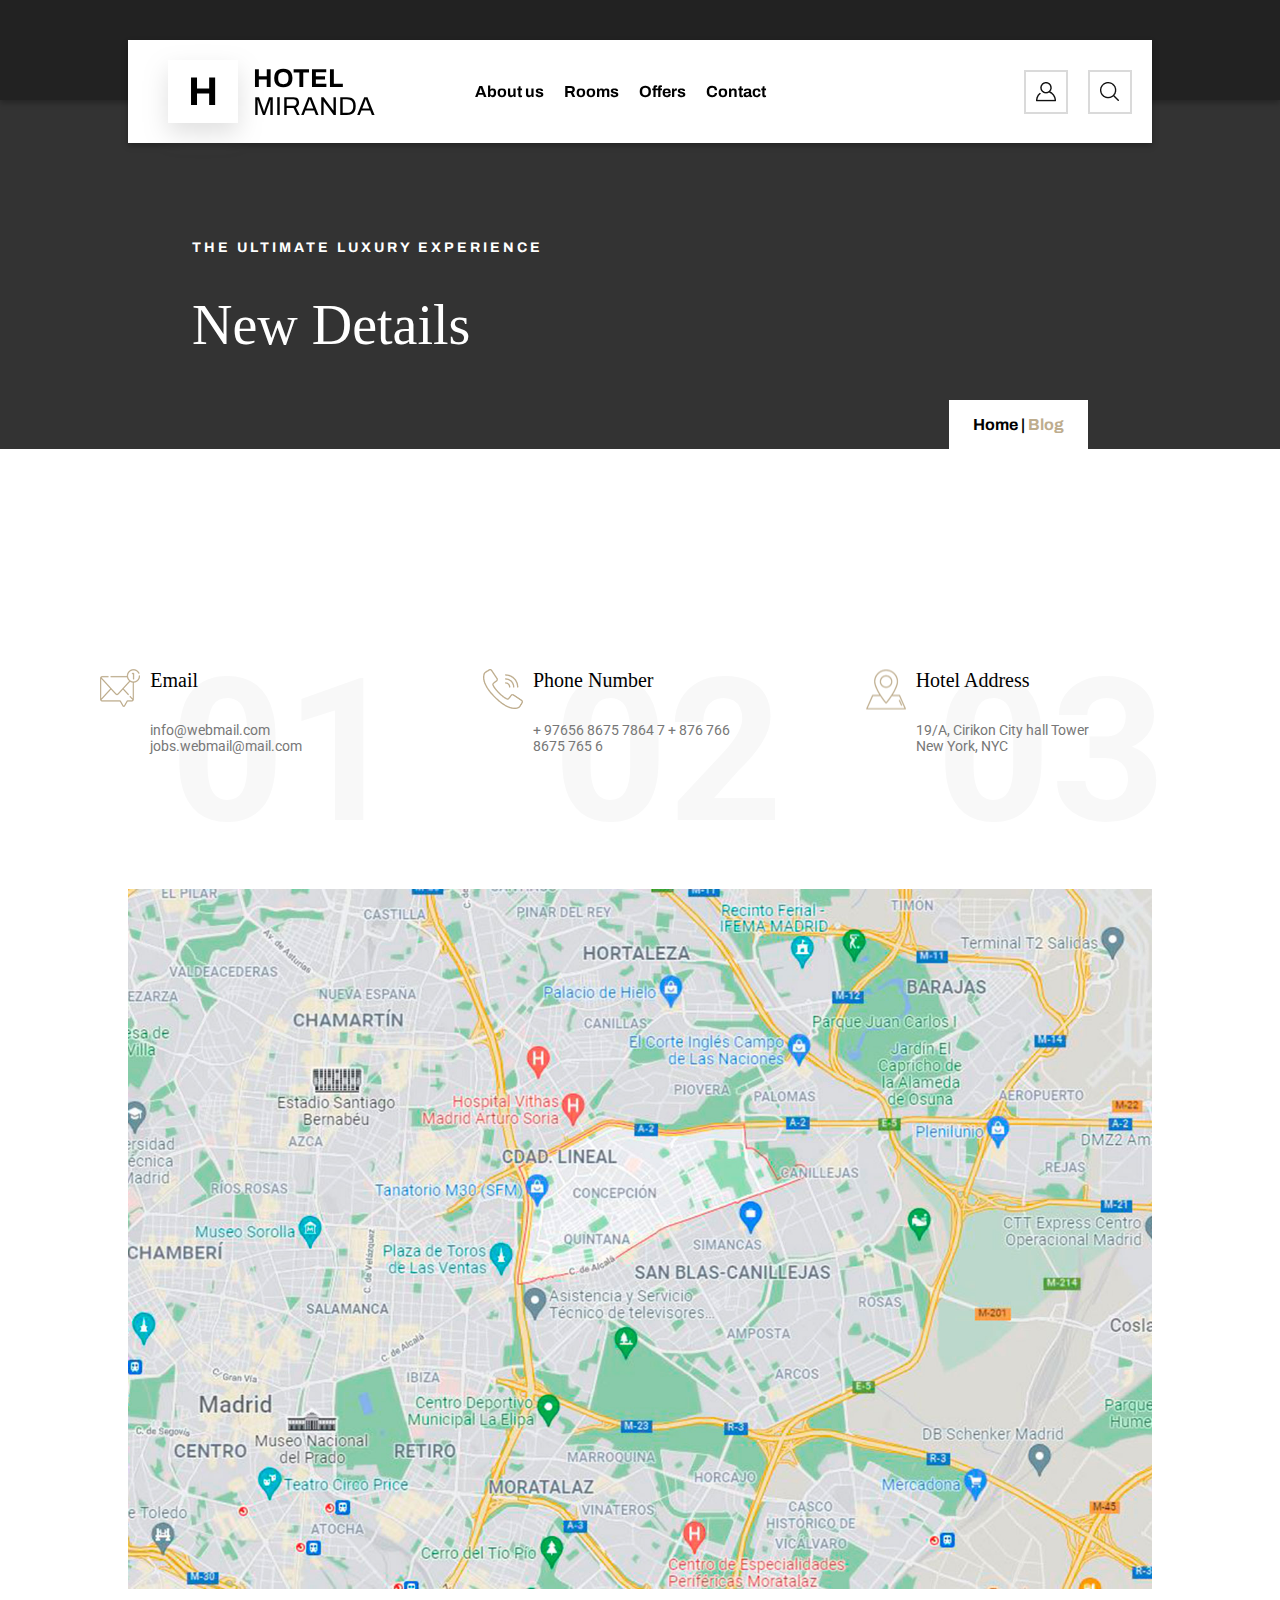
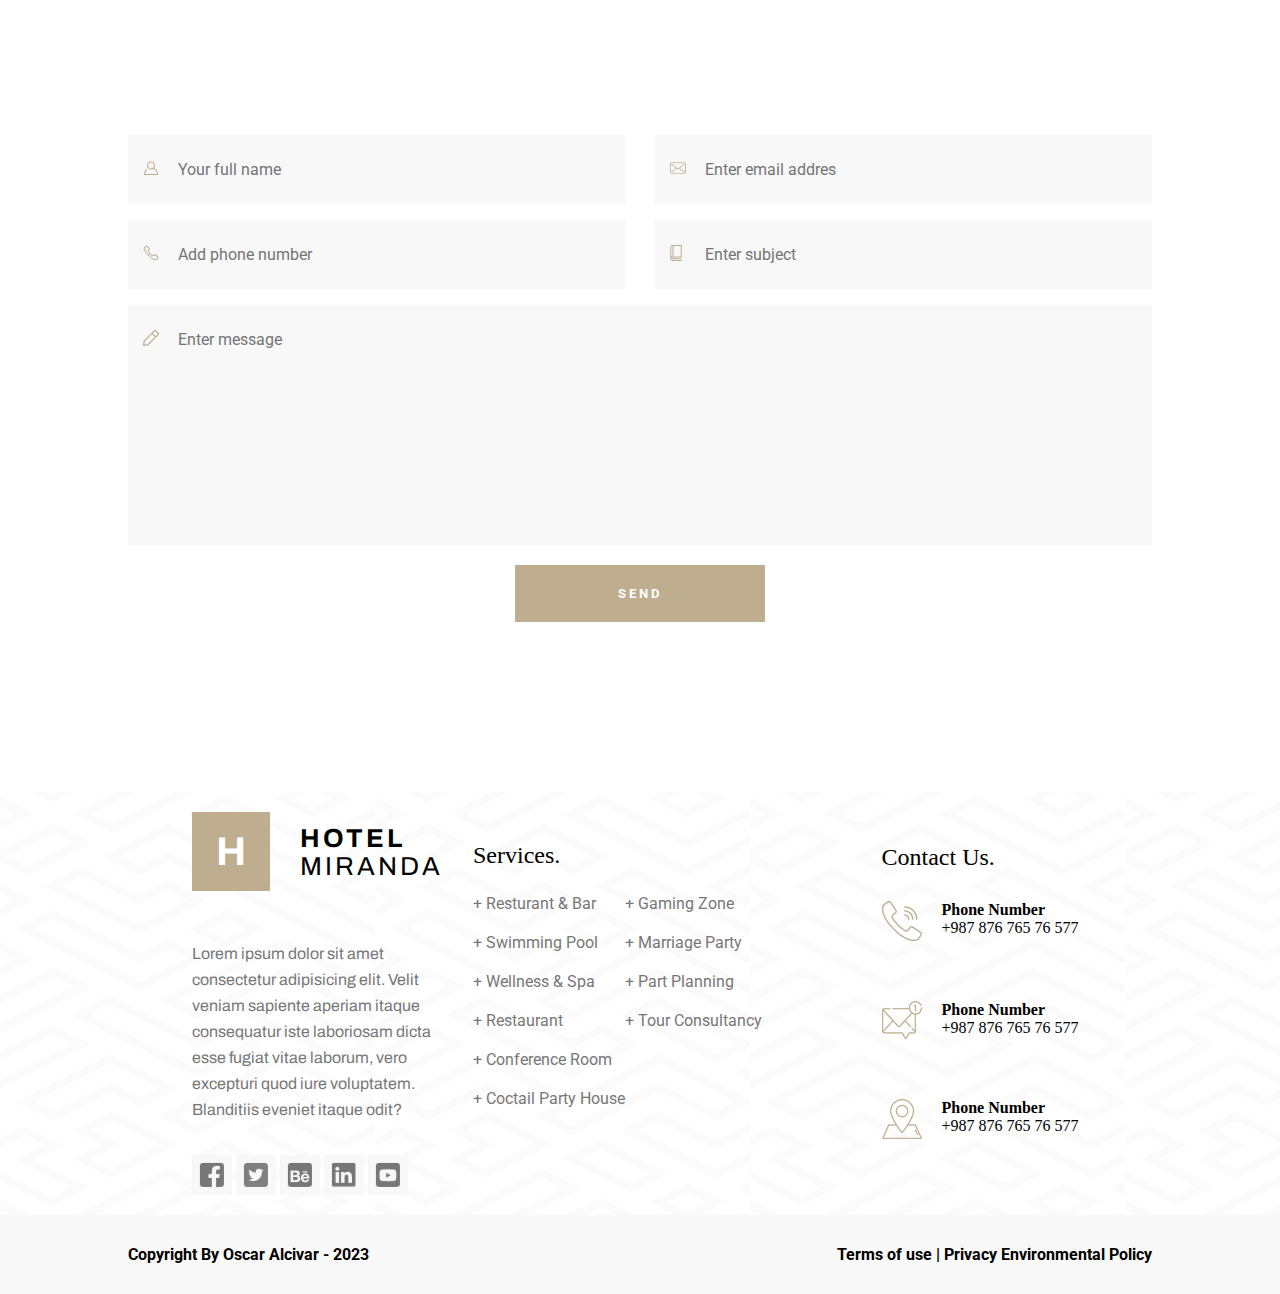
<file: contact.html>
<!DOCTYPE html>
<html lang="en">
<head>
    <meta charset="UTF-8">
    <meta http-equiv="X-UA-Compatible" content="IE=edge">
    <meta name="viewport" content="width=device-width, initial-scale=1.0">
    <link rel="stylesheet" href="./css/styles.css">
    <link rel="preconnect" href="https://fonts.googleapis.com">
    <link rel="preconnect" href="https://fonts.gstatic.com" crossorigin>
    <link href="https://fonts.googleapis.com/css2?family=Archivo:wght@400;600;700&family=Old+Standard+TT:wght@400;700&family=Roboto:wght@400;700&display=swap" rel="stylesheet">
    <script src="./js/header.js"></script>
    <title>Contact</title>
</head>
<body>
    <header class="header">
        <nav class="header__nav">
            <div class="header__menu">
                <img src="./assets/header/header_open_icon.png" alt="menuOpen" id="openMenu" class="active">
                <img src="./assets/header/header_close_icon.png" alt="menuClose" id="closeMenu">
            </div>
            <div class="header__content">
                <div class="header__content-logo">
                    <p class="header__content-logo logo__letter">H</p>
                    <div class="header__content-name logo__name">
                        <p>HOTEL</p>
                        <p>MIRANDA</p>
                    </div>
                </div>
                <div class="header__content-menu">
                    <ul>
                        <li><a href="./aboutUs.html">About us</a></li>
                        <li><a href="./rooms.html">Rooms</a></li>
                        <li><a href="./offers.html">Offers</a></li>
                        <li><a href="./contact.html">Contact</a></li>
                    </ul>
                </div>
                <div class="header__content-options">
                    <img src="./assets/header/header_user_icon.png" alt="userIcon">
                    <img src="./assets/header/header_search_icon.png" alt="searchIcon">
                </div>
            </div>
        </nav>
    </header>
    <main class="container">
        <section class="introduction">
            <p class="introduction__caption">THE ULTIMATE LUXURY EXPERIENCE</p>
            <h1 class="introduction__title">New Details</h1>
            <div class="introduction__location">
                <p>Home | <span class="route">Blog</span></p>
            </div>
        </section>
        <section class="information">
            <div class="information__data">
                <div class="data__container">
                    <img src="./assets/contact/contact_mail_icon.png" alt="mailIcon">
                    <div class="data__info">
                        <p class="data__title">
                            Email
                        </p>
                        <p class="data__data">
                            info@webmail.com 
                            jobs.webmail@mail.com
                        </p>                         
                    </div>          
                </div>
                <p class="data__number">
                    01
                </p>
            </div>
            <div class="information__data">
                <div class="data__container">
                    <img src="./assets/contact/contact_phone_icon.png" alt="mailIcon">
                    <div class="data__info">
                        <p class="data__title">
                            Phone Number
                        </p>
                        <p class="data__data">
                            + 97656 8675 7864 7 
                            + 876 766 8675 765 6
                        </p>                         
                    </div>          
                </div>
                <p class="data__number">
                    02
                </p>
            </div>
            <div class="information__data">
                <div class="data__container">
                    <img src="./assets/contact/contact_location_icon.png" alt="mailIcon">
                    <div class="data__info">
                        <p class="data__title">
                            Hotel Address
                        </p>
                        <p class="data__data">
                            19/A, Cirikon City hall Tower New York, NYC
                        </p>                         
                    </div>          
                </div>
                <p class="data__number">
                    03
                </p>
            </div>
        </section>
        <section class="map">
            <div class="map__img">
                <img src="./assets/contact/contact_location_img.jpg" alt="location">
            </div>
        </section>
        <section class="contact">
            <div class="contact__container">
                <input type="text" name="username" id="username" class="contact__username" placeholder="Your full name">
                <input type="tel" name="usertel" id="usertel" class="contact__usertel" placeholder="Add phone number">
                <input type="email" name="useremail" id="useremail" class="contact__useremail" placeholder="Enter email addres">
                <input type="text" name="usersubject" id="usersubject" class="contact__usersubject" placeholder="Enter subject">
                <textarea name="usermessage" id="usermessage" cols="30" rows="10" class="contact__usermessage" placeholder="Enter message" ></textarea>
            </div>
            <button class="contact__btn">
                SEND
            </button>
        </section>
    </main>
    <footer class="footer">
        <div class="footer__main">
            <div class="footer__logo">
                <span class="logo__letter">
                    H
                </span>
                <div class="logo__name">
                    <P class="logo__name-main">HOTEL</P>
                    <p>MIRANDA</p>
                </div>
            </div>
            <p class="footer__description">
                Lorem ipsum dolor sit amet consectetur adipisicing elit.
                Velit veniam sapiente aperiam itaque consequatur iste laboriosam dicta esse fugiat
                vitae laborum, vero excepturi quod iure voluptatem. Blanditiis eveniet itaque odit?
            </p>
            <div class="footer__links">
                <a href="#">
                    <img src="./assets/footer/footer_facebook_icon.png" alt="facebookIcon">
                </a>
                <a href="#">
                    <img src="./assets/footer/footer_twitter_icon.png" alt="twitterIcon">
                </a>
                <a href="#">
                    <img src="./assets/footer/footer_behance_icon.png" alt="behanceIcon">
                </a>
                <a href="#">
                    <img src="./assets/footer/footer_linkedin_icon.png" alt="linkedinIcon">
                </a>
                <a href="#">
                    <img src="./assets/footer/footer_youtube_icon.png" alt="youtubeIcon">
                </a>
            </div>
            <div class="footer__services">
                <h4 class="services__title">
                    Services.
                </h4>
                <div class="services__containter">
                    <ul class="services__list">
                        <li>Resturant & Bar</li>
                        <li>Swimming Pool</li>
                        <li>Wellness & Spa</li>
                        <li>Restaurant</li>
                        <li>Conference Room</li>
                        <li>Coctail Party House</li>
                    </ul>
                    <ul class="services__list">
                        <li>Gaming Zone</li>
                        <li>Marriage Party</li>
                        <li>Part Planning</li>
                        <li>Tour Consultancy</li>
                    </ul>                    
                </div>
            </div>
            <div class="footer__contact">
                <h4 class="contact__title">
                    Contact Us.
                </h4>
                <div class="contact-footer">
                    <img src="./assets/footer/footer_number_icon.png" alt="numberIcon">
                    <div>
                        <h4>Phone Number</h4>
                        <p>+987 876 765 76 577</p>                        
                    </div>
                </div>
                <div class="contact-footer">
                    <img src="./assets/footer/footer_mail_icon.png" alt="mailIcon">
                    <div>
                        <h4>Phone Number</h4>
                        <p>+987 876 765 76 577</p>                        
                    </div>
                </div>
                <div class="contact-footer">
                    <img src="./assets/footer/footer_location_icon.png" alt="locationIcon">
                    <div>
                        <h4>Phone Number</h4>
                        <p>+987 876 765 76 577</p>                        
                    </div>
                </div>
            </div>            
        </div>
        <div class="footer__copyrigth">
            <p>
                Copyright By Oscar Alcivar - 2023
            </p>
            <p>
                Terms of use    |    Privacy Environmental Policy
            </p>
        </div>
    </footer>
</body>
</html>
</file>
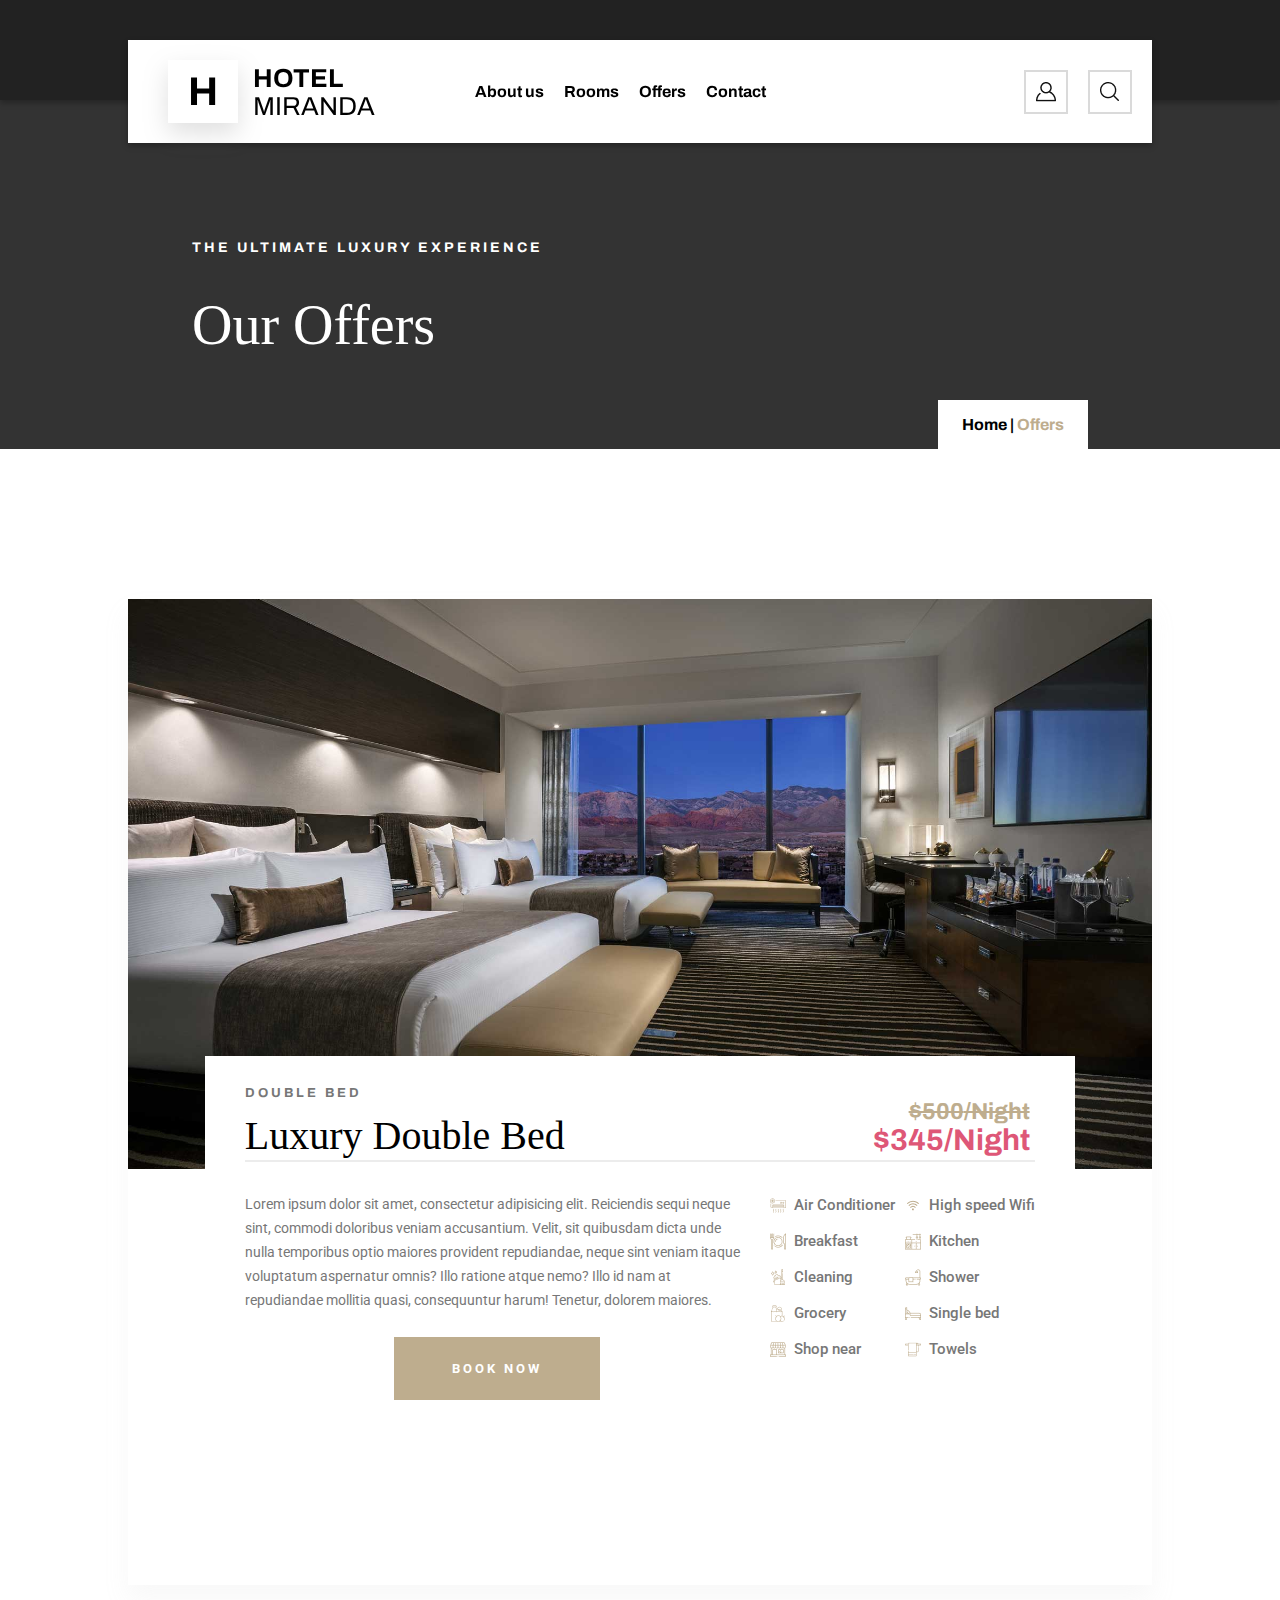
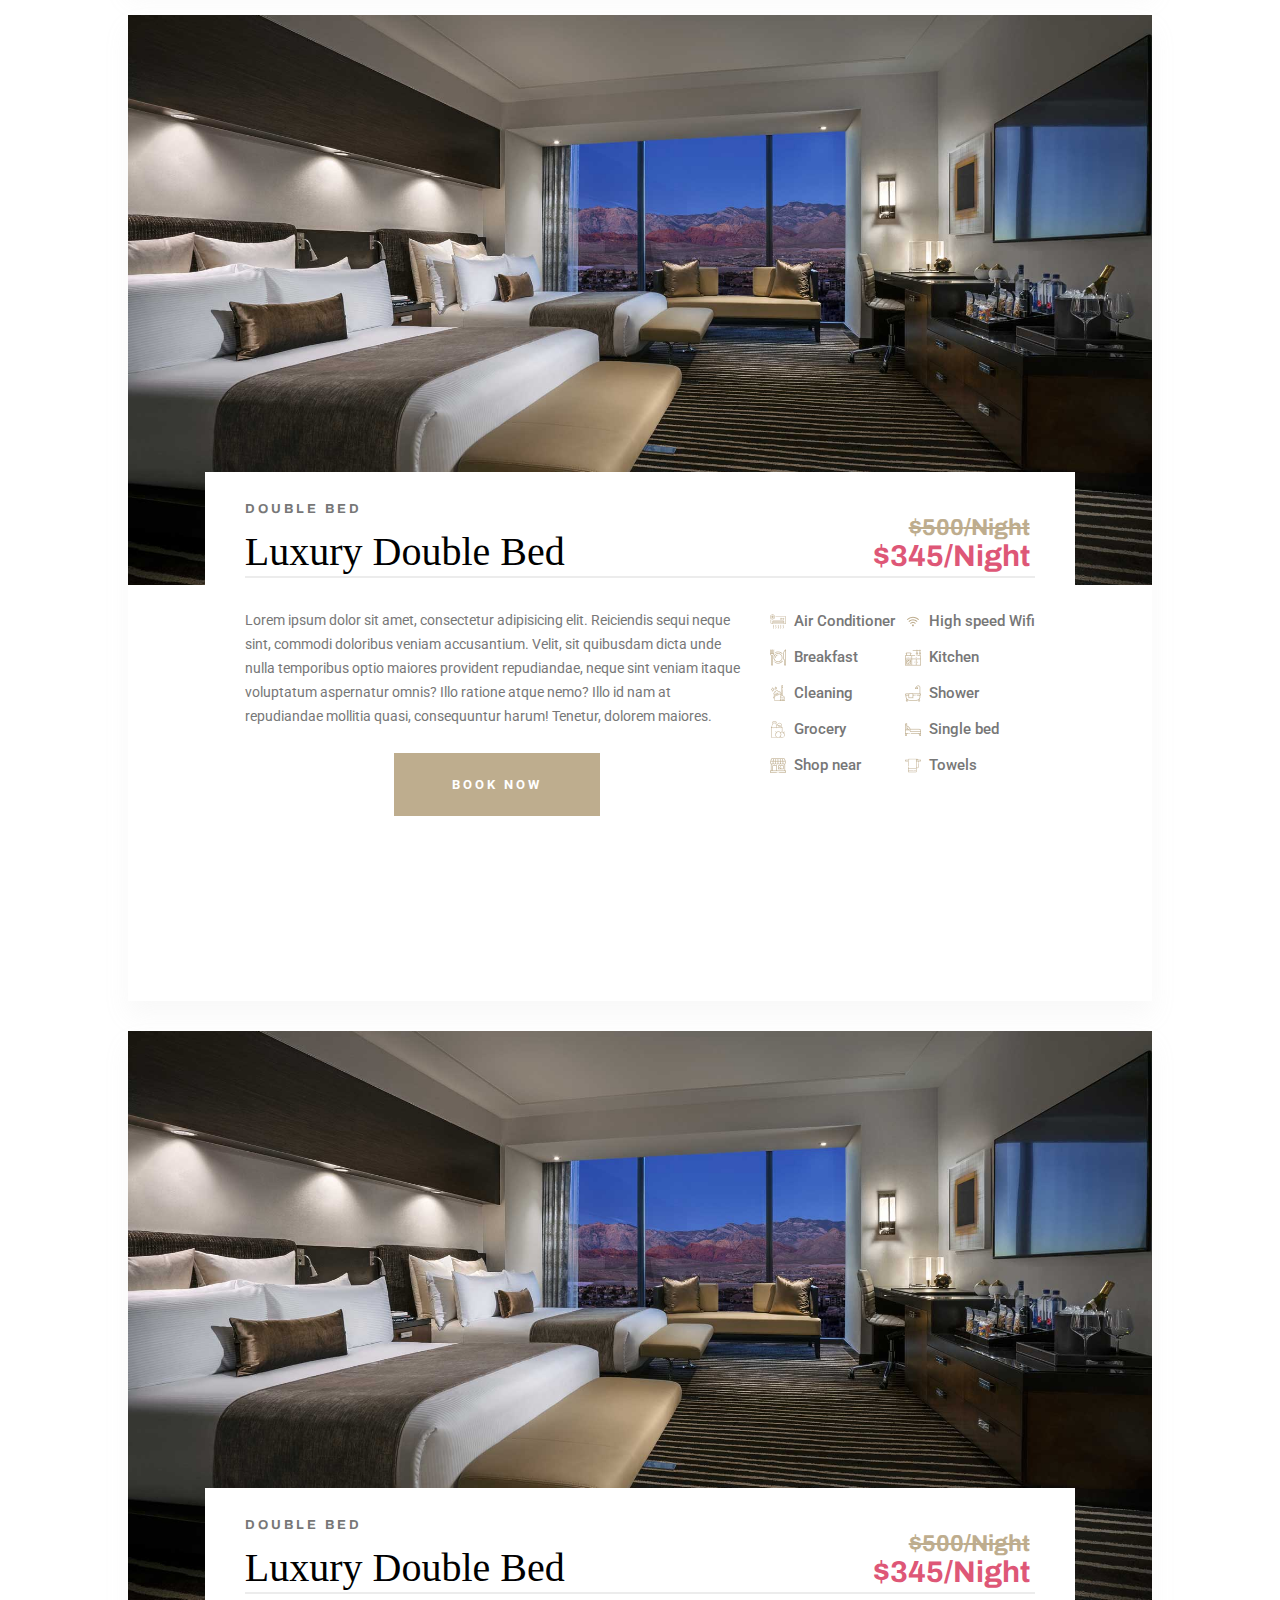
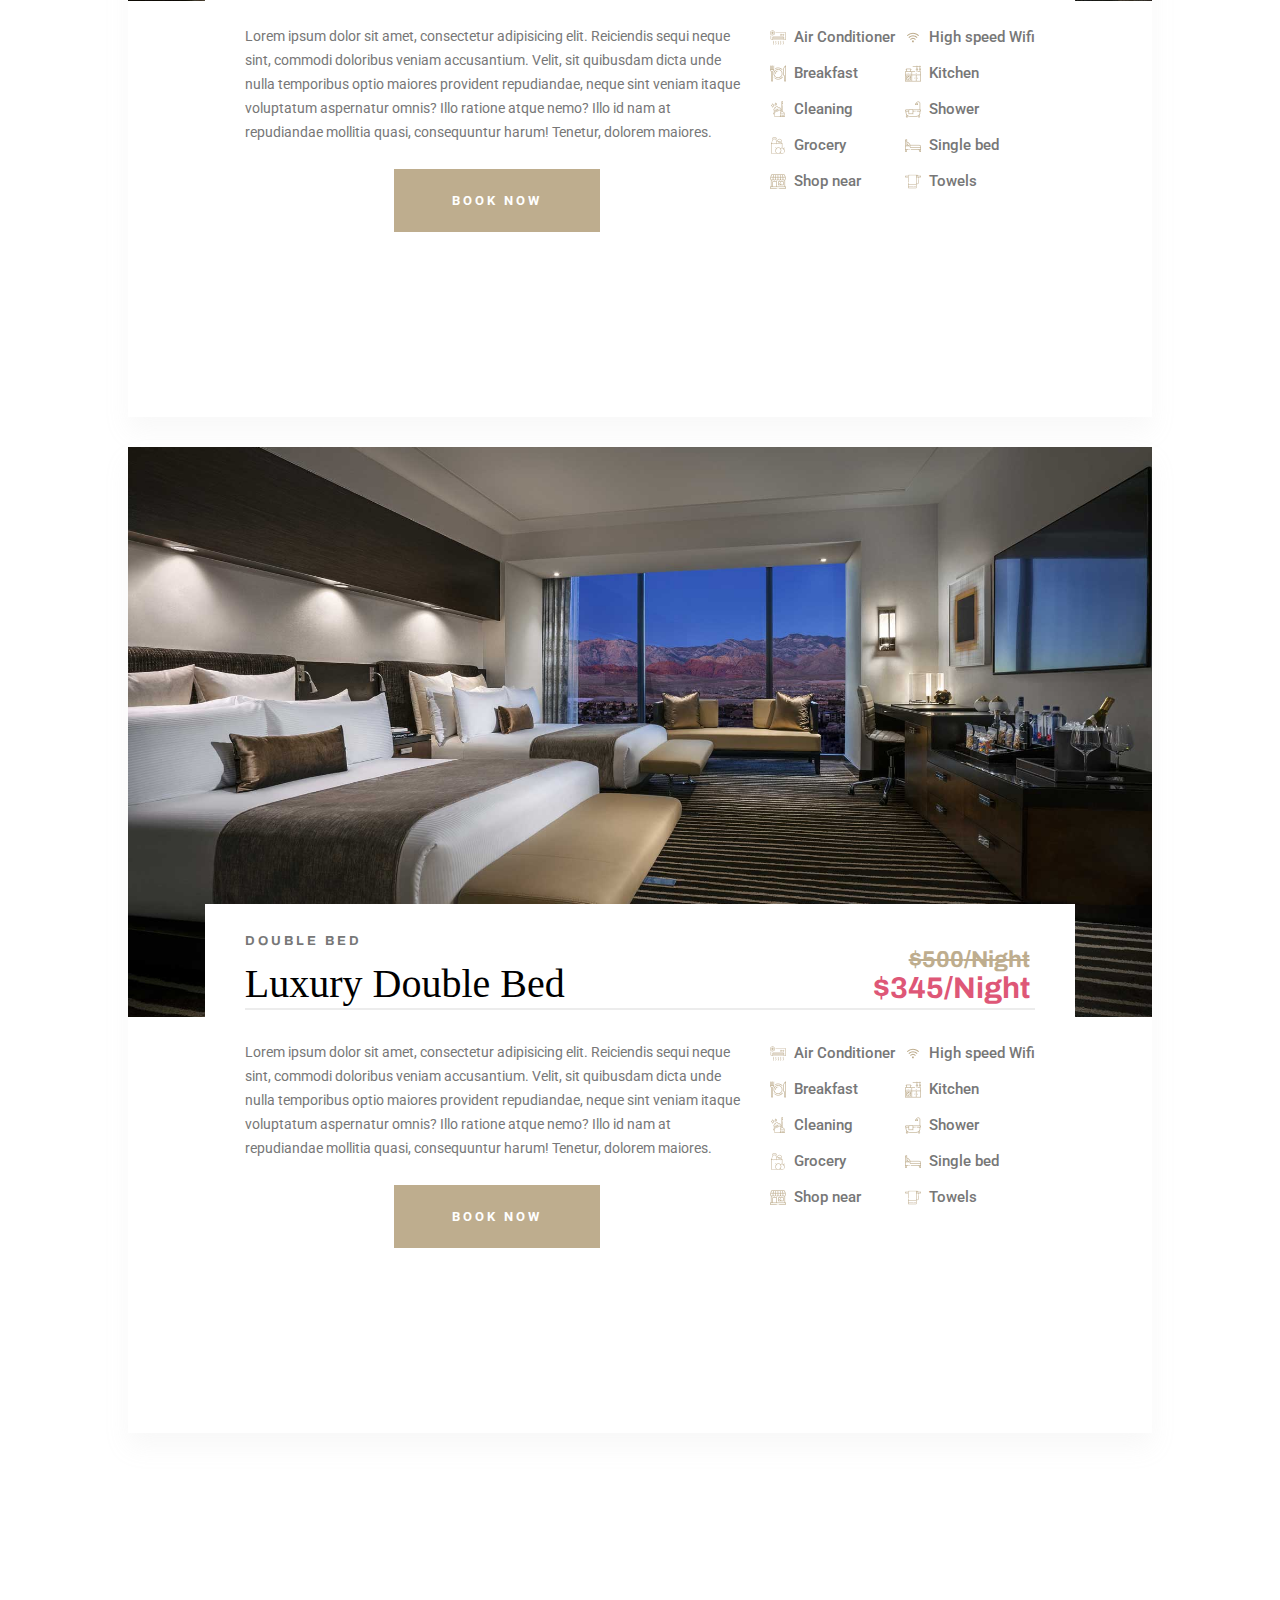
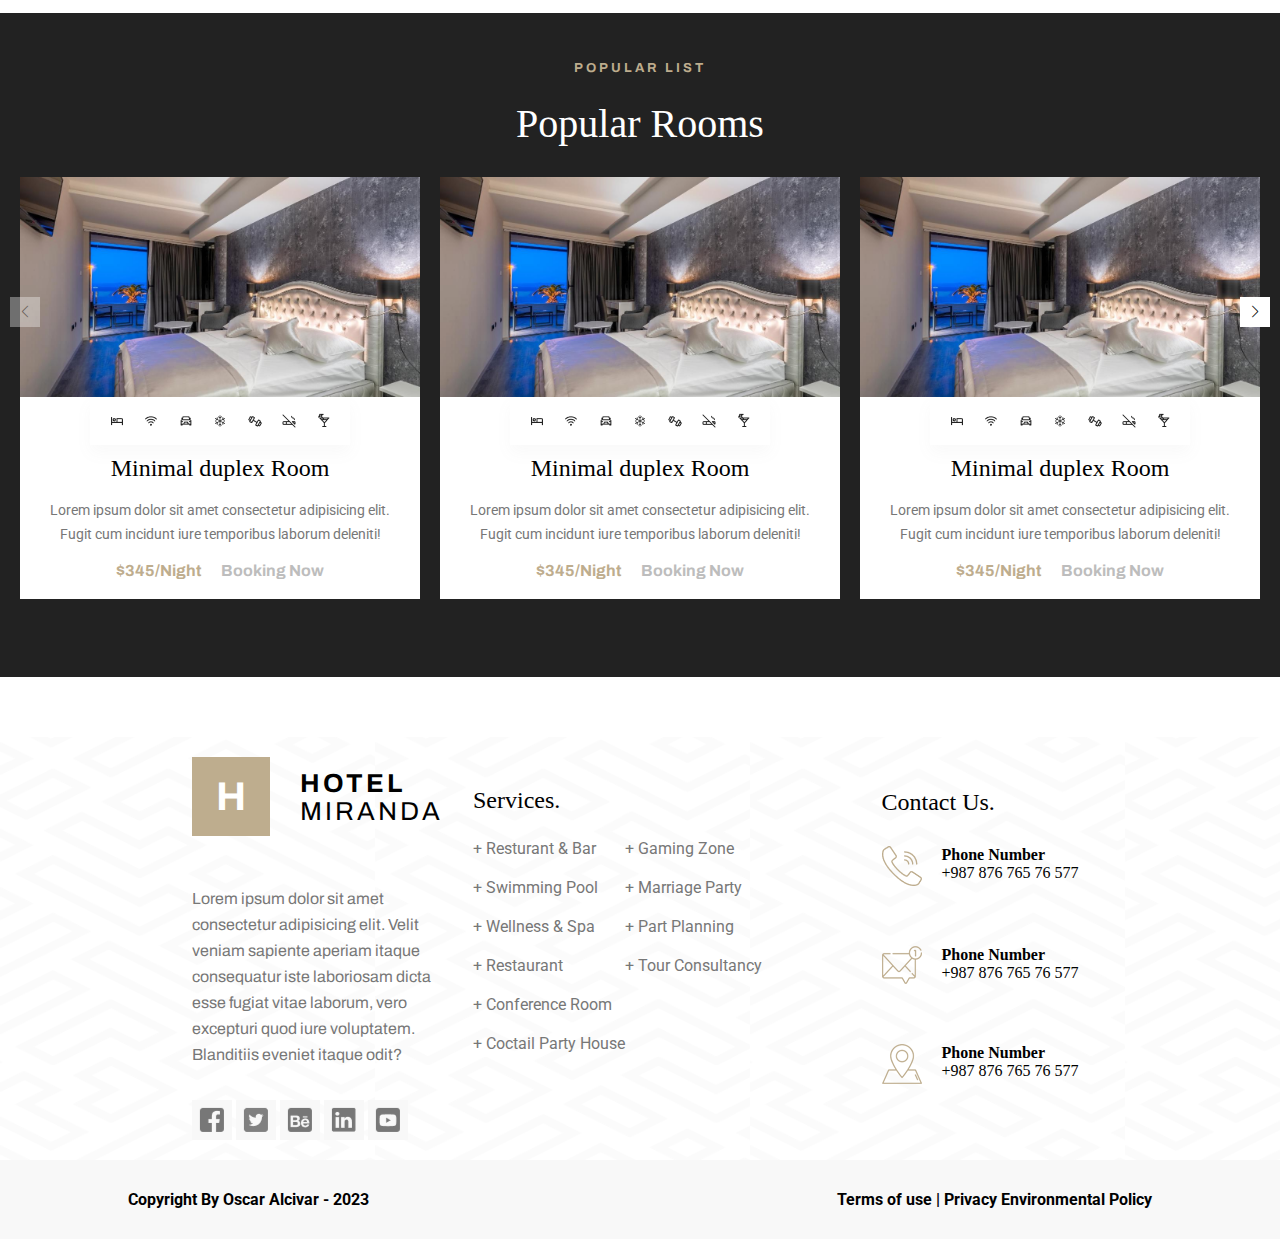
<file: offers.html>
<!DOCTYPE html>
<html lang="en">
<head>
    <meta charset="UTF-8">
    <meta http-equiv="X-UA-Compatible" content="IE=edge">
    <meta name="viewport" content="width=device-width, initial-scale=1.0">
    <link rel="stylesheet" href="./css/styles.css">
    <link rel="preconnect" href="https://fonts.googleapis.com">
    <link rel="preconnect" href="https://fonts.gstatic.com" crossorigin>
    <link href="https://fonts.googleapis.com/css2?family=Archivo:wght@400;600;700&family=Old+Standard+TT:wght@400;700&family=Roboto:wght@400;700&display=swap" rel="stylesheet">
    <link rel="stylesheet" href="https://cdn.jsdelivr.net/npm/swiper@9/swiper-bundle.min.css"/>
    <script src="https://cdn.jsdelivr.net/npm/swiper@9/swiper-bundle.min.js"></script>
    <script src="./js/header.js"></script>
    <script src="./js/offers.js"></script>
    <title>Offers</title>
</head>
<body>
    <header class="header">
        <nav class="header__nav">
            <div class="header__menu">
                <img src="./assets/header/header_open_icon.png" alt="menuOpen" id="openMenu" class="active">
                <img src="./assets/header/header_close_icon.png" alt="menuClose" id="closeMenu">
            </div>
            <div class="header__content">
                <div class="header__content-logo">
                    <p class="header__content-logo logo__letter">H</p>
                    <div class="header__content-name logo__name">
                        <p>HOTEL</p>
                        <p>MIRANDA</p>
                    </div>
                </div>
                <div class="header__content-menu">
                    <ul>
                        <li><a href="./aboutUs.html">About us</a></li>
                        <li><a href="./rooms.html">Rooms</a></li>
                        <li><a href="./offers.html">Offers</a></li>
                        <li><a href="./contact.html">Contact</a></li>
                    </ul>
                </div>
                <div class="header__content-options">
                    <img src="./assets/header/header_user_icon.png" alt="userIcon">
                    <img src="./assets/header/header_search_icon.png" alt="searchIcon">
                </div>
            </div>
        </nav>
    </header>
    <main class="container">
        <section class="introduction">
            <p class="introduction__caption">THE ULTIMATE LUXURY EXPERIENCE</p>
            <h1 class="introduction__title">Our Offers</h1>
            <div class="introduction__location">
                <p>Home | <span class="route">Offers</span></p>
            </div>
        </section>
        <section class="offers">
            <div class="offers__offer">
                <div class="offer__img">
                    <img src="./assets/offers/offers_doubleBed_img.jpg" alt="doubleBed">
                </div>
                <div class="offer__price">
                    <p class="offer__old">$500<span class="offer__mini">/Night</span></p>
                    <p class="offer__new">$345<span class="offer__mini">/Night</span></p>
                </div>
                <div class="offer__container">
                    <p class="offer__caption">
                        DOUBLE BED
                    </p>
                    <h1 class="offer__title">
                        Luxury Double Bed
                    </h1>
                    <div class="offer__content">
                        <p class="offer__description">
                            Lorem ipsum dolor sit amet, consectetur adipisicing elit. 
                            Reiciendis sequi neque sint, commodi doloribus veniam accusantium. 
                            Velit, sit quibusdam dicta unde nulla temporibus optio maiores provident 
                            repudiandae, neque sint veniam itaque voluptatum aspernatur omnis? Illo ratione
                            atque nemo? Illo id nam at repudiandae mollitia quasi, consequuntur harum! Tenetur, 
                            dolorem maiores.
                        </p>
                        <div class="offer__items">
                            <p><img src="./assets/roomDetails/details_air_icon.png" alt="airConditioner"> Air Conditioner</p>
                            <p><img src="./assets/roomDetails/details_wifi_icon.png" alt="wifiIcon"> High speed Wifi</p>
                            <p><img src="./assets/roomDetails/details_breakfast_icon.png" alt="breakFast"> Breakfast</p>
                            <p><img src="./assets/roomDetails/details_kitchen_icon.png" alt="kitchenIcon"> Kitchen</p>
                            <p><img src="./assets/roomDetails/details_cleaning_icon.png" alt="cleaningIcon"> Cleaning</p>
                            <p><img src="./assets/roomDetails/details_shower_icon.png" alt="showerIcon"> Shower</p>
                            <p><img src="./assets/roomDetails/details_grocery_icon.png" alt="groceryIcon"> Grocery</p>
                            <p><img src="./assets/roomDetails/details_bed_icon.png" alt="bedIcon"> Single bed</p>
                            <p><img src="./assets/roomDetails/details_shop_icon.png" alt="shopIcon"> Shop near</p>
                            <p><img src="./assets/roomDetails/details_towels_icon.png" alt="towelsIcon"> Towels</p>
                        </div>
                        <button class="offer__btn">
                            BOOK NOW
                        </button>
                    </div>
                </div>
            </div>
            <div class="offers__offer">
                <div class="offer__img">
                    <img src="./assets/offers/offers_doubleBed_img.jpg" alt="doubleBed">
                </div>
                <div class="offer__price">
                    <p class="offer__old">$500<span class="offer__mini">/Night</span></p>
                    <p class="offer__new">$345<span class="offer__mini">/Night</span></p>
                </div>
                <div class="offer__container">
                    <p class="offer__caption">
                        DOUBLE BED
                    </p>
                    <h1 class="offer__title">
                        Luxury Double Bed
                    </h1>
                    <div class="offer__content">
                        <p class="offer__description">
                            Lorem ipsum dolor sit amet, consectetur adipisicing elit. 
                            Reiciendis sequi neque sint, commodi doloribus veniam accusantium. 
                            Velit, sit quibusdam dicta unde nulla temporibus optio maiores provident 
                            repudiandae, neque sint veniam itaque voluptatum aspernatur omnis? Illo ratione
                            atque nemo? Illo id nam at repudiandae mollitia quasi, consequuntur harum! Tenetur, 
                            dolorem maiores.
                        </p>
                        <div class="offer__items">
                            <p><img src="./assets/roomDetails/details_air_icon.png" alt="airConditioner"> Air Conditioner</p>
                            <p><img src="./assets/roomDetails/details_wifi_icon.png" alt="wifiIcon"> High speed Wifi</p>
                            <p><img src="./assets/roomDetails/details_breakfast_icon.png" alt="breakFast"> Breakfast</p>
                            <p><img src="./assets/roomDetails/details_kitchen_icon.png" alt="kitchenIcon"> Kitchen</p>
                            <p><img src="./assets/roomDetails/details_cleaning_icon.png" alt="cleaningIcon"> Cleaning</p>
                            <p><img src="./assets/roomDetails/details_shower_icon.png" alt="showerIcon"> Shower</p>
                            <p><img src="./assets/roomDetails/details_grocery_icon.png" alt="groceryIcon"> Grocery</p>
                            <p><img src="./assets/roomDetails/details_bed_icon.png" alt="bedIcon"> Single bed</p>
                            <p><img src="./assets/roomDetails/details_shop_icon.png" alt="shopIcon"> Shop near</p>
                            <p><img src="./assets/roomDetails/details_towels_icon.png" alt="towelsIcon"> Towels</p>
                        </div>
                        <button class="offer__btn">
                            BOOK NOW
                        </button>
                    </div>
                </div>
            </div>
            <div class="offers__offer">
                <div class="offer__img">
                    <img src="./assets/offers/offers_doubleBed_img.jpg" alt="doubleBed">
                </div>
                <div class="offer__price">
                    <p class="offer__old">$500<span class="offer__mini">/Night</span></p>
                    <p class="offer__new">$345<span class="offer__mini">/Night</span></p>
                </div>
                <div class="offer__container">
                    <p class="offer__caption">
                        DOUBLE BED
                    </p>
                    <h1 class="offer__title">
                        Luxury Double Bed
                    </h1>
                    <div class="offer__content">
                        <p class="offer__description">
                            Lorem ipsum dolor sit amet, consectetur adipisicing elit. 
                            Reiciendis sequi neque sint, commodi doloribus veniam accusantium. 
                            Velit, sit quibusdam dicta unde nulla temporibus optio maiores provident 
                            repudiandae, neque sint veniam itaque voluptatum aspernatur omnis? Illo ratione
                            atque nemo? Illo id nam at repudiandae mollitia quasi, consequuntur harum! Tenetur, 
                            dolorem maiores.
                        </p>
                        <div class="offer__items">
                            <p><img src="./assets/roomDetails/details_air_icon.png" alt="airConditioner"> Air Conditioner</p>
                            <p><img src="./assets/roomDetails/details_wifi_icon.png" alt="wifiIcon"> High speed Wifi</p>
                            <p><img src="./assets/roomDetails/details_breakfast_icon.png" alt="breakFast"> Breakfast</p>
                            <p><img src="./assets/roomDetails/details_kitchen_icon.png" alt="kitchenIcon"> Kitchen</p>
                            <p><img src="./assets/roomDetails/details_cleaning_icon.png" alt="cleaningIcon"> Cleaning</p>
                            <p><img src="./assets/roomDetails/details_shower_icon.png" alt="showerIcon"> Shower</p>
                            <p><img src="./assets/roomDetails/details_grocery_icon.png" alt="groceryIcon"> Grocery</p>
                            <p><img src="./assets/roomDetails/details_bed_icon.png" alt="bedIcon"> Single bed</p>
                            <p><img src="./assets/roomDetails/details_shop_icon.png" alt="shopIcon"> Shop near</p>
                            <p><img src="./assets/roomDetails/details_towels_icon.png" alt="towelsIcon"> Towels</p>
                        </div>
                        <button class="offer__btn">
                            BOOK NOW
                        </button>
                    </div>
                </div>
            </div>
            <div class="offers__offer">
                <div class="offer__img">
                    <img src="./assets/offers/offers_doubleBed_img.jpg" alt="doubleBed">
                </div>
                <div class="offer__price">
                    <p class="offer__old">$500<span class="offer__mini">/Night</span></p>
                    <p class="offer__new">$345<span class="offer__mini">/Night</span></p>
                </div>
                <div class="offer__container">
                    <p class="offer__caption">
                        DOUBLE BED
                    </p>
                    <h1 class="offer__title">
                        Luxury Double Bed
                    </h1>
                    <div class="offer__content">
                        <p class="offer__description">
                            Lorem ipsum dolor sit amet, consectetur adipisicing elit. 
                            Reiciendis sequi neque sint, commodi doloribus veniam accusantium. 
                            Velit, sit quibusdam dicta unde nulla temporibus optio maiores provident 
                            repudiandae, neque sint veniam itaque voluptatum aspernatur omnis? Illo ratione
                            atque nemo? Illo id nam at repudiandae mollitia quasi, consequuntur harum! Tenetur, 
                            dolorem maiores.
                        </p>
                        <div class="offer__items">
                            <p><img src="./assets/roomDetails/details_air_icon.png" alt="airConditioner"> Air Conditioner</p>
                            <p><img src="./assets/roomDetails/details_wifi_icon.png" alt="wifiIcon"> High speed Wifi</p>
                            <p><img src="./assets/roomDetails/details_breakfast_icon.png" alt="breakFast"> Breakfast</p>
                            <p><img src="./assets/roomDetails/details_kitchen_icon.png" alt="kitchenIcon"> Kitchen</p>
                            <p><img src="./assets/roomDetails/details_cleaning_icon.png" alt="cleaningIcon"> Cleaning</p>
                            <p><img src="./assets/roomDetails/details_shower_icon.png" alt="showerIcon"> Shower</p>
                            <p><img src="./assets/roomDetails/details_grocery_icon.png" alt="groceryIcon"> Grocery</p>
                            <p><img src="./assets/roomDetails/details_bed_icon.png" alt="bedIcon"> Single bed</p>
                            <p><img src="./assets/roomDetails/details_shop_icon.png" alt="shopIcon"> Shop near</p>
                            <p><img src="./assets/roomDetails/details_towels_icon.png" alt="towelsIcon"> Towels</p>
                        </div>
                        <button class="offer__btn">
                            BOOK NOW
                        </button>
                    </div>
                </div>
            </div>
        </section>
        <section class="popular">
            <p class="popular__caption">
                POPULAR LIST
            </p>
            <h1 class="popular__title">
                Popular Rooms
            </h1>
            <div class="swiper-offers">
                <div class="swiper-button-prev"></div>
                <div class="swiper-button-next"></div>
                <div class="swiper-wrapper">
                    <div class="rooms-rooms__room swiper-slide popular-room">
                        <div class="room__img-container">
                            <img src="./assets/rooms/rooms_room_example1.png" alt="roomImg" class="room__img">
                        </div>
                        <div class="room__options">
                            <img src="./assets/rooms/rooms_room_bed.png" alt="bedIcon">
                            <img src="./assets/rooms/rooms_room_wifi.png" alt="wifiIcon">
                            <img src="./assets/rooms/rooms_room_car.png" alt="carIcon">
                            <img src="./assets/rooms/rooms_room_winter.png" alt="winterIcon">
                            <img src="./assets/rooms/rooms_room_gym.png" alt="gymIcon">
                            <img src="./assets/rooms/rooms_room_noSmoking.png" alt="noSmokingIcon">
                            <img src="./assets/rooms/rooms_room_cocktail.png" alt="cocktailIcon">
                        </div>
                        <div class="room__description popular__list-item">
                            <h2 class="room__title">
                                Minimal duplex Room
                            </h2>
                            <p class="room__description-content">
                                Lorem ipsum dolor sit amet consectetur adipisicing elit. Fugit cum incidunt iure temporibus laborum deleniti!
                            </p>
                            <div class="room__pricing">
                                <p class="room__price">
                                    $345/Night
                                </p>
                                <p class="room__booking">
                                    Booking Now
                                </p>
                            </div>
                        </div>
                    </div>
                    <div class="rooms-rooms__room swiper-slide popular-room">
                        <div class="room__img-container">
                            <img src="./assets/rooms/rooms_room_example1.png" alt="roomImg" class="room__img">
                        </div>
                        <div class="room__options">
                            <img src="./assets/rooms/rooms_room_bed.png" alt="bedIcon">
                            <img src="./assets/rooms/rooms_room_wifi.png" alt="wifiIcon">
                            <img src="./assets/rooms/rooms_room_car.png" alt="carIcon">
                            <img src="./assets/rooms/rooms_room_winter.png" alt="winterIcon">
                            <img src="./assets/rooms/rooms_room_gym.png" alt="gymIcon">
                            <img src="./assets/rooms/rooms_room_noSmoking.png" alt="noSmokingIcon">
                            <img src="./assets/rooms/rooms_room_cocktail.png" alt="cocktailIcon">
                        </div>
                        <div class="room__description popular__list-item">
                            <h2 class="room__title">
                                Minimal duplex Room
                            </h2>
                            <p class="room__description-content">
                                Lorem ipsum dolor sit amet consectetur adipisicing elit. Fugit cum incidunt iure temporibus laborum deleniti!
                            </p>
                            <div class="room__pricing">
                                <p class="room__price">
                                    $345/Night
                                </p>
                                <p class="room__booking">
                                    Booking Now
                                </p>
                            </div>
                        </div>
                    </div>
                    <div class="rooms-rooms__room swiper-slide popular-room">
                        <div class="room__img-container">
                            <img src="./assets/rooms/rooms_room_example1.png" alt="roomImg" class="room__img">
                        </div>
                        <div class="room__options">
                            <img src="./assets/rooms/rooms_room_bed.png" alt="bedIcon">
                            <img src="./assets/rooms/rooms_room_wifi.png" alt="wifiIcon">
                            <img src="./assets/rooms/rooms_room_car.png" alt="carIcon">
                            <img src="./assets/rooms/rooms_room_winter.png" alt="winterIcon">
                            <img src="./assets/rooms/rooms_room_gym.png" alt="gymIcon">
                            <img src="./assets/rooms/rooms_room_noSmoking.png" alt="noSmokingIcon">
                            <img src="./assets/rooms/rooms_room_cocktail.png" alt="cocktailIcon">
                        </div>
                        <div class="room__description popular__list-item">
                            <h2 class="room__title">
                                Minimal duplex Room
                            </h2>
                            <p class="room__description-content">
                                Lorem ipsum dolor sit amet consectetur adipisicing elit. Fugit cum incidunt iure temporibus laborum deleniti!
                            </p>
                            <div class="room__pricing">
                                <p class="room__price">
                                    $345/Night
                                </p>
                                <p class="room__booking">
                                    Booking Now
                                </p>
                            </div>
                        </div>
                    </div>
                    <div class="rooms-rooms__room swiper-slide popular-room">
                        <div class="room__img-container">
                            <img src="./assets/rooms/rooms_room_example1.png" alt="roomImg" class="room__img">
                        </div>
                        <div class="room__options">
                            <img src="./assets/rooms/rooms_room_bed.png" alt="bedIcon">
                            <img src="./assets/rooms/rooms_room_wifi.png" alt="wifiIcon">
                            <img src="./assets/rooms/rooms_room_car.png" alt="carIcon">
                            <img src="./assets/rooms/rooms_room_winter.png" alt="winterIcon">
                            <img src="./assets/rooms/rooms_room_gym.png" alt="gymIcon">
                            <img src="./assets/rooms/rooms_room_noSmoking.png" alt="noSmokingIcon">
                            <img src="./assets/rooms/rooms_room_cocktail.png" alt="cocktailIcon">
                        </div>
                        <div class="room__description popular__list-item">
                            <h2 class="room__title">
                                Minimal duplex Room
                            </h2>
                            <p class="room__description-content">
                                Lorem ipsum dolor sit amet consectetur adipisicing elit. Fugit cum incidunt iure temporibus laborum deleniti!
                            </p>
                            <div class="room__pricing">
                                <p class="room__price">
                                    $345/Night
                                </p>
                                <p class="room__booking">
                                    Booking Now
                                </p>
                            </div>
                        </div>
                    </div>
                    <div class="rooms-rooms__room swiper-slide popular-room">
                        <div class="room__img-container">
                            <img src="./assets/rooms/rooms_room_example1.png" alt="roomImg" class="room__img">
                        </div>
                        <div class="room__options">
                            <img src="./assets/rooms/rooms_room_bed.png" alt="bedIcon">
                            <img src="./assets/rooms/rooms_room_wifi.png" alt="wifiIcon">
                            <img src="./assets/rooms/rooms_room_car.png" alt="carIcon">
                            <img src="./assets/rooms/rooms_room_winter.png" alt="winterIcon">
                            <img src="./assets/rooms/rooms_room_gym.png" alt="gymIcon">
                            <img src="./assets/rooms/rooms_room_noSmoking.png" alt="noSmokingIcon">
                            <img src="./assets/rooms/rooms_room_cocktail.png" alt="cocktailIcon">
                        </div>
                        <div class="room__description popular__list-item">
                            <h2 class="room__title">
                                Minimal duplex Room
                            </h2>
                            <p class="room__description-content">
                                Lorem ipsum dolor sit amet consectetur adipisicing elit. Fugit cum incidunt iure temporibus laborum deleniti!
                            </p>
                            <div class="room__pricing">
                                <p class="room__price">
                                    $345/Night
                                </p>
                                <p class="room__booking">
                                    Booking Now
                                </p>
                            </div>
                        </div>
                    </div>
                    <div class="rooms-rooms__room swiper-slide popular-room">
                        <div class="room__img-container">
                            <img src="./assets/rooms/rooms_room_example1.png" alt="roomImg" class="room__img">
                        </div>
                        <div class="room__options">
                            <img src="./assets/rooms/rooms_room_bed.png" alt="bedIcon">
                            <img src="./assets/rooms/rooms_room_wifi.png" alt="wifiIcon">
                            <img src="./assets/rooms/rooms_room_car.png" alt="carIcon">
                            <img src="./assets/rooms/rooms_room_winter.png" alt="winterIcon">
                            <img src="./assets/rooms/rooms_room_gym.png" alt="gymIcon">
                            <img src="./assets/rooms/rooms_room_noSmoking.png" alt="noSmokingIcon">
                            <img src="./assets/rooms/rooms_room_cocktail.png" alt="cocktailIcon">
                        </div>
                        <div class="room__description popular__list-item">
                            <h2 class="room__title">
                                Minimal duplex Room
                            </h2>
                            <p class="room__description-content">
                                Lorem ipsum dolor sit amet consectetur adipisicing elit. Fugit cum incidunt iure temporibus laborum deleniti!
                            </p>
                            <div class="room__pricing">
                                <p class="room__price">
                                    $345/Night
                                </p>
                                <p class="room__booking">
                                    Booking Now
                                </p>
                            </div>
                        </div>
                    </div>
                </div>
            </div>
        </section>
    </main>
    <footer class="footer">
        <div class="footer__main">
            <div class="footer__logo">
                <span class="logo__letter">
                    H
                </span>
                <div class="logo__name">
                    <P class="logo__name-main">HOTEL</P>
                    <p>MIRANDA</p>
                </div>
            </div>
            <p class="footer__description">
                Lorem ipsum dolor sit amet consectetur adipisicing elit.
                Velit veniam sapiente aperiam itaque consequatur iste laboriosam dicta esse fugiat
                vitae laborum, vero excepturi quod iure voluptatem. Blanditiis eveniet itaque odit?
            </p>
            <div class="footer__links">
                <a href="#">
                    <img src="./assets/footer/footer_facebook_icon.png" alt="facebookIcon">
                </a>
                <a href="#">
                    <img src="./assets/footer/footer_twitter_icon.png" alt="twitterIcon">
                </a>
                <a href="#">
                    <img src="./assets/footer/footer_behance_icon.png" alt="behanceIcon">
                </a>
                <a href="#">
                    <img src="./assets/footer/footer_linkedin_icon.png" alt="linkedinIcon">
                </a>
                <a href="#">
                    <img src="./assets/footer/footer_youtube_icon.png" alt="youtubeIcon">
                </a>
            </div>
            <div class="footer__services">
                <h4 class="services__title">
                    Services.
                </h4>
                <div class="services__containter">
                    <ul class="services__list">
                        <li>Resturant & Bar</li>
                        <li>Swimming Pool</li>
                        <li>Wellness & Spa</li>
                        <li>Restaurant</li>
                        <li>Conference Room</li>
                        <li>Coctail Party House</li>
                    </ul>
                    <ul class="services__list">
                        <li>Gaming Zone</li>
                        <li>Marriage Party</li>
                        <li>Part Planning</li>
                        <li>Tour Consultancy</li>
                    </ul>                    
                </div>
            </div>
            <div class="footer__contact">
                <h4 class="contact__title">
                    Contact Us.
                </h4>
                <div class="contact-footer">
                    <img src="./assets/footer/footer_number_icon.png" alt="numberIcon">
                    <div>
                        <h4>Phone Number</h4>
                        <p>+987 876 765 76 577</p>                        
                    </div>
                </div>
                <div class="contact-footer">
                    <img src="./assets/footer/footer_mail_icon.png" alt="mailIcon">
                    <div>
                        <h4>Phone Number</h4>
                        <p>+987 876 765 76 577</p>                        
                    </div>
                </div>
                <div class="contact-footer">
                    <img src="./assets/footer/footer_location_icon.png" alt="locationIcon">
                    <div>
                        <h4>Phone Number</h4>
                        <p>+987 876 765 76 577</p>                        
                    </div>
                </div>
            </div>            
        </div>
        <div class="footer__copyrigth">
            <p>
                Copyright By Oscar Alcivar - 2023
            </p>
            <p>
                Terms of use    |    Privacy Environmental Policy
            </p>
        </div>
    </footer>
</body>
</html>
</file>
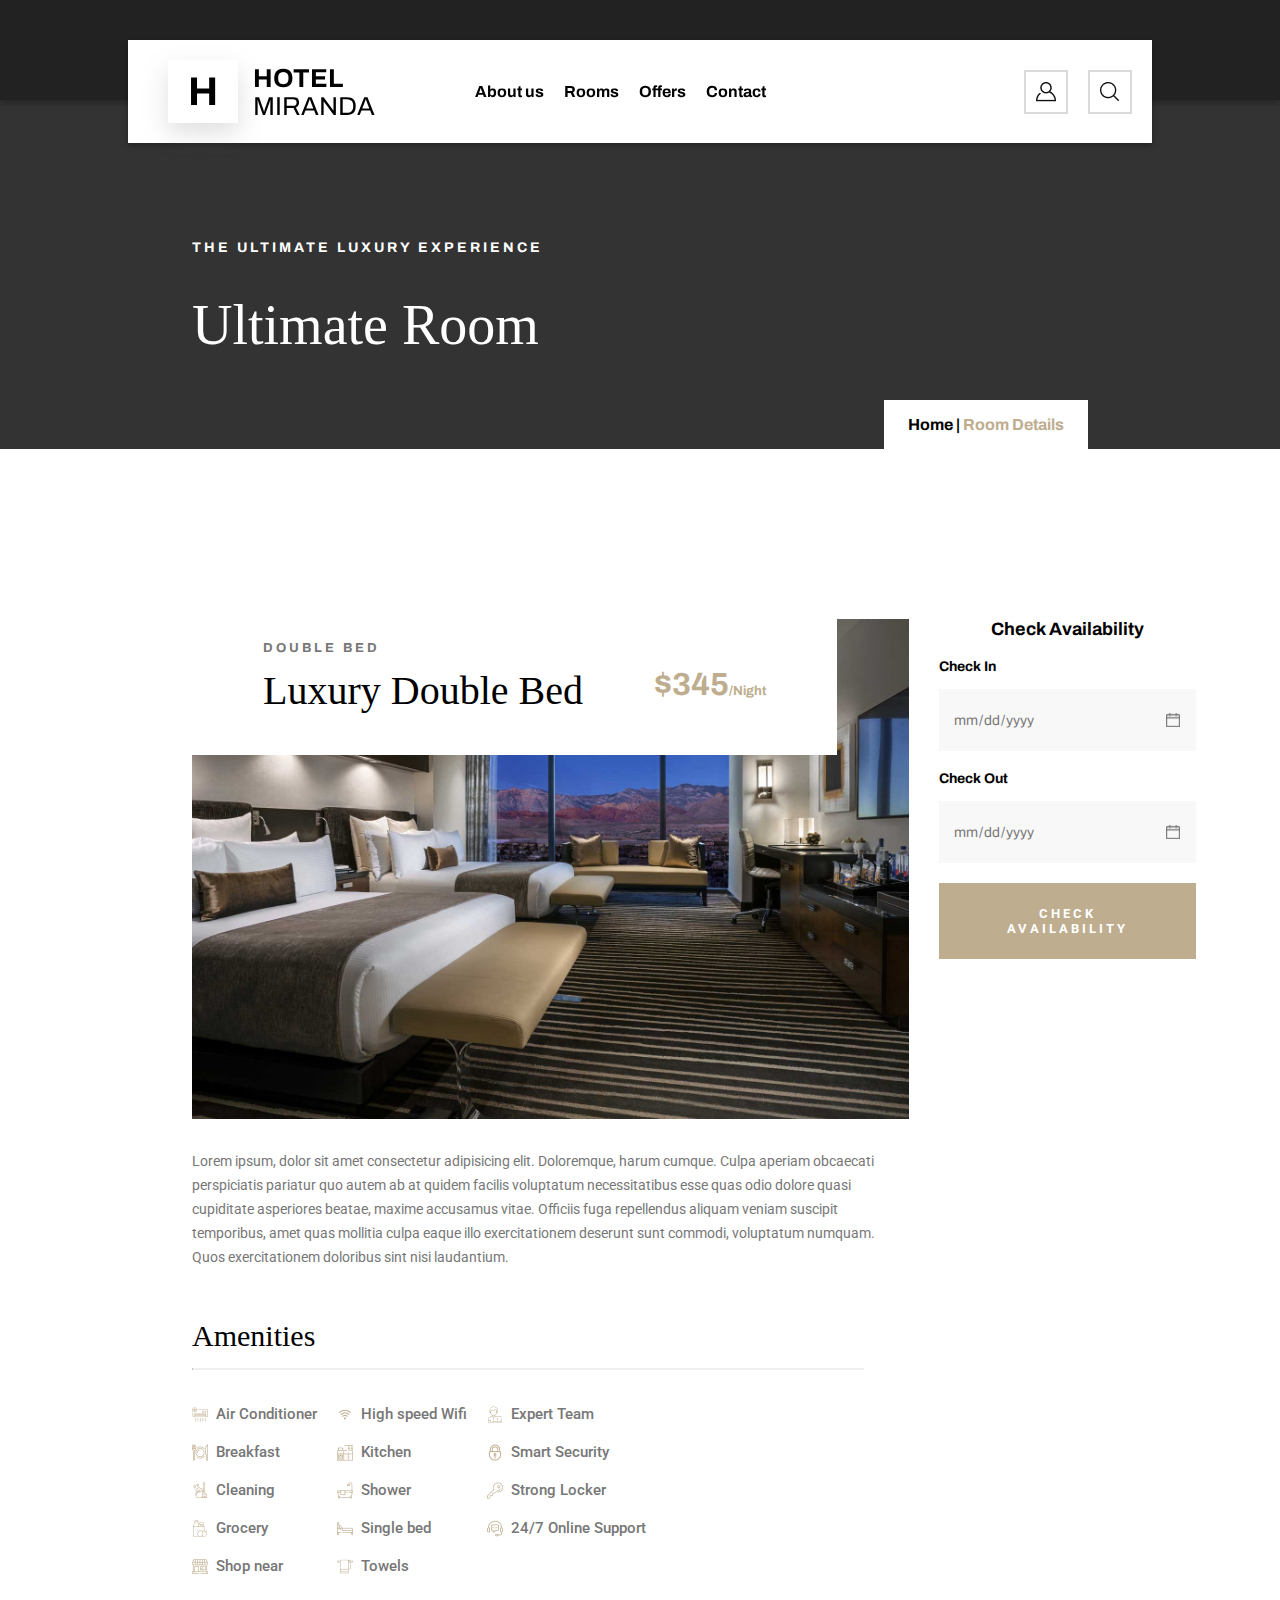
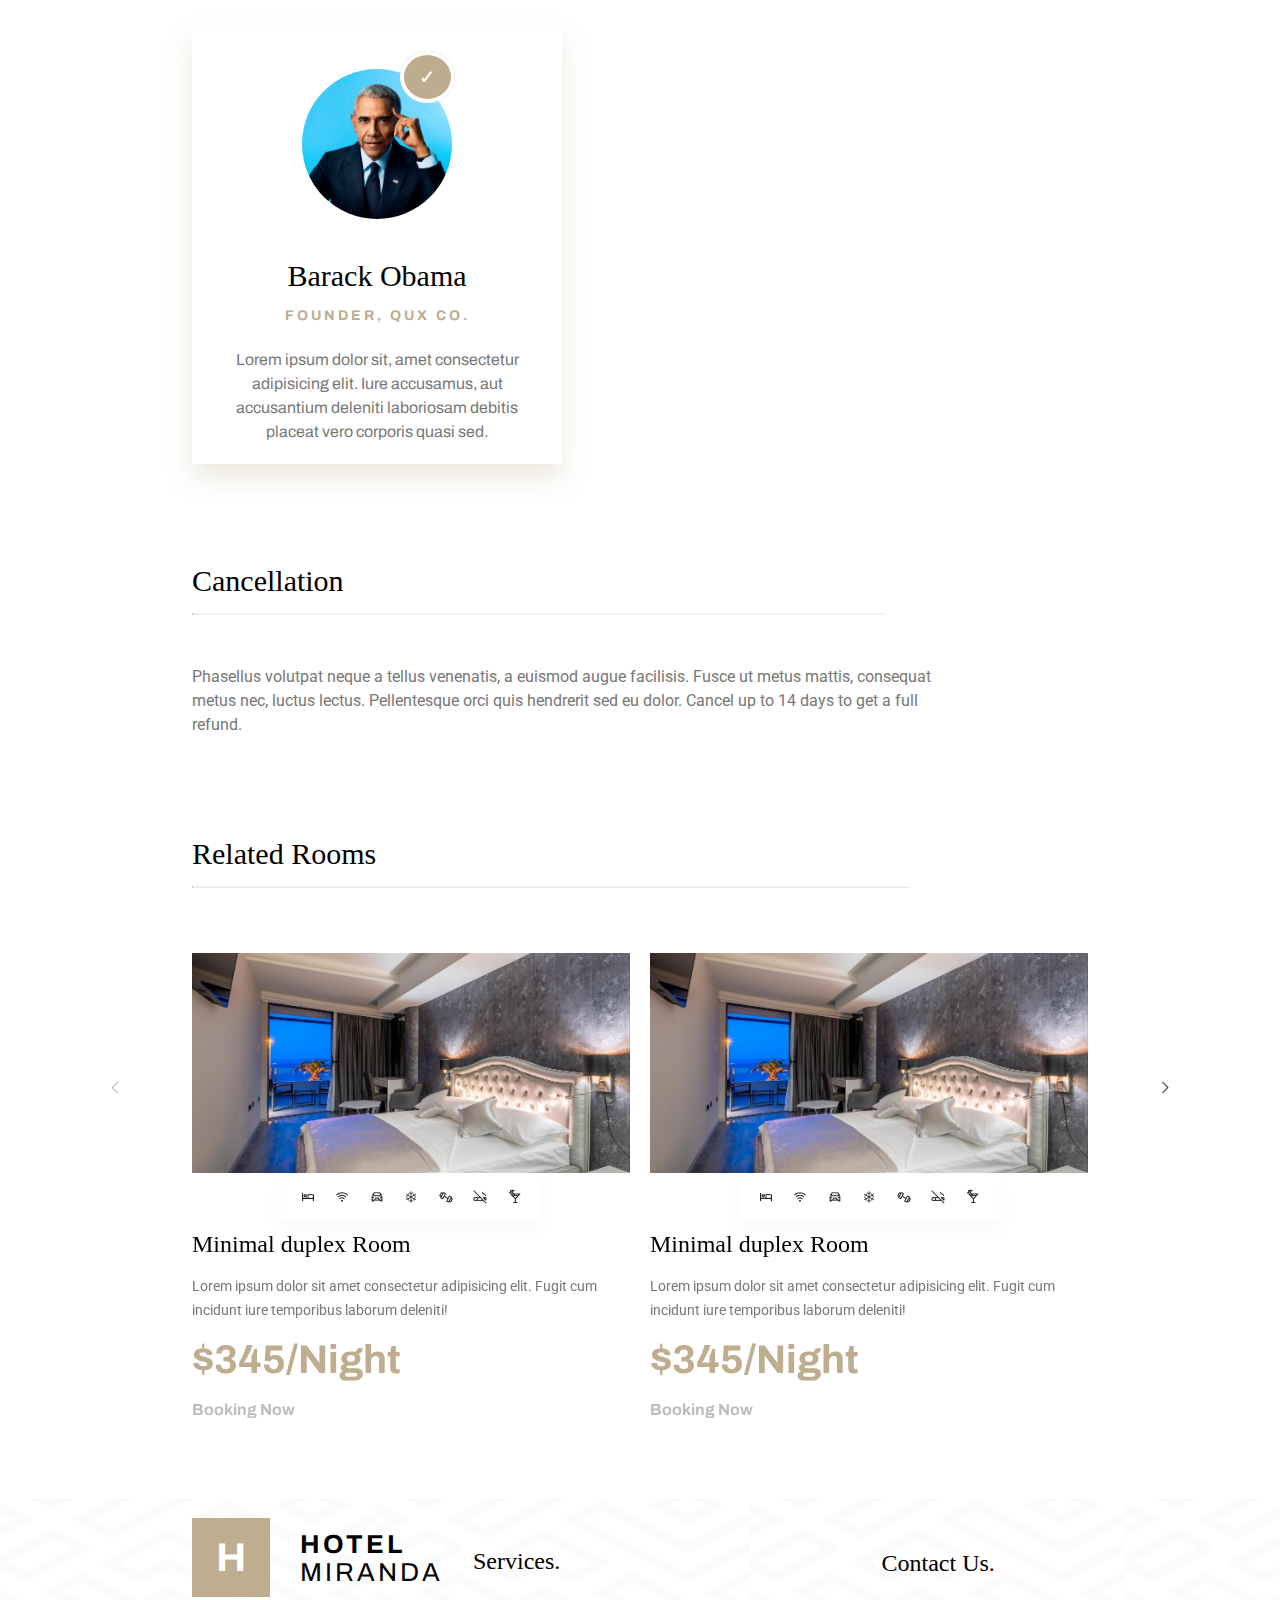
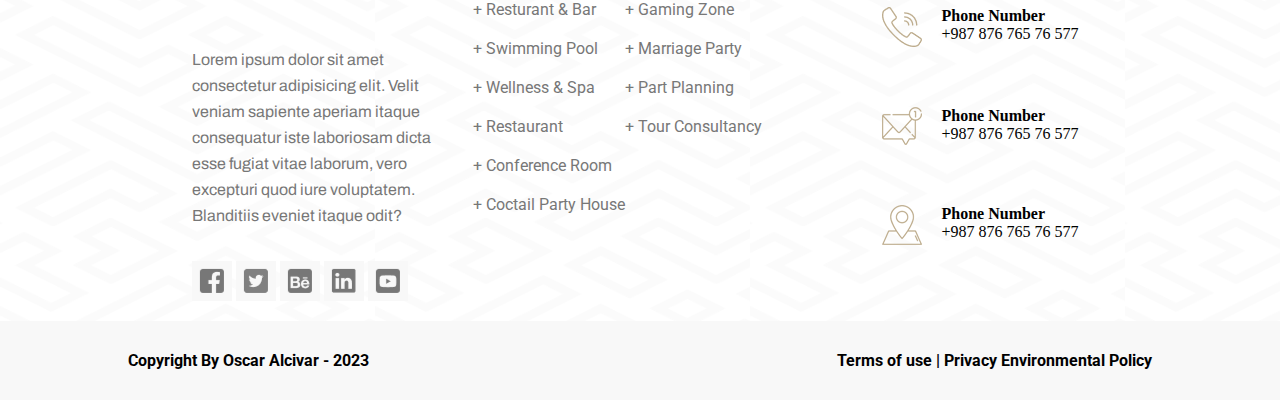
<file: roomDetails.html>
<!DOCTYPE html>
<html lang="en">
<head>
    <meta charset="UTF-8">
    <meta http-equiv="X-UA-Compatible" content="IE=edge">
    <meta name="viewport" content="width=device-width, initial-scale=1.0">
    <link rel="stylesheet" href="./css/styles.css">
    <link rel="preconnect" href="https://fonts.googleapis.com">
    <link rel="preconnect" href="https://fonts.gstatic.com" crossorigin>
    <link href="https://fonts.googleapis.com/css2?family=Archivo:wght@400;600;700&family=Old+Standard+TT:wght@400;700&family=Roboto:wght@400;700&display=swap" rel="stylesheet">
    <link rel="stylesheet" href="https://cdn.jsdelivr.net/npm/swiper@9/swiper-bundle.min.css"/>
    <script src="https://cdn.jsdelivr.net/npm/swiper@9/swiper-bundle.min.js"></script>
    <script src="./js/header.js"></script>
    <script src="./js/roomDetails.js"></script>
    <title>Room Details</title>
</head>
<body>
    <header class="header">
        <nav class="header__nav">
            <div class="header__menu">
                <img src="./assets/header/header_open_icon.png" alt="menuOpen" id="openMenu" class="active">
                <img src="./assets/header/header_close_icon.png" alt="menuClose" id="closeMenu">
            </div>
            <div class="header__content">
                <div class="header__content-logo">
                    <p class="header__content-logo logo__letter">H</p>
                    <div class="header__content-name logo__name">
                        <p>HOTEL</p>
                        <p>MIRANDA</p>
                    </div>
                </div>
                <div class="header__content-menu">
                    <ul>
                        <li><a href="./aboutUs.html">About us</a></li>
                        <li><a href="./rooms.html">Rooms</a></li>
                        <li><a href="./offers.html">Offers</a></li>
                        <li><a href="./contact.html">Contact</a></li>
                    </ul>
                </div>
                <div class="header__content-options">
                    <img src="./assets/header/header_user_icon.png" alt="userIcon">
                    <img src="./assets/header/header_search_icon.png" alt="searchIcon">
                </div>
            </div>
        </nav>
    </header>
    <main class="container">
        <section class="introduction">
            <p class="introduction__caption">THE ULTIMATE LUXURY EXPERIENCE</p>
            <h1 class="introduction__title">Ultimate Room</h1>
            <div class="introduction__location">
                <p>Home | <span class="route">Room Details</span></p>
            </div>
        </section>
        <section class="details">
            <div class="details__info">
                <div>
                    <p class="details__caption">
                        DOUBLE BED
                    </p>
                    <h1 class="details__title">
                        Luxury Double Bed
                    </h1>                    
                </div>
                <p class="details__price">
                    $345<span class="details__price-mini">/Night</span>
                </p>
            </div>
            <div class="details__img">
                <img src="./assets/roomDetails/details_doubleBed_img.jpg" alt="doubleBed">
            </div>
            <div class="details__form">
                <h2 class="form__title">
                    Check Availability
                </h2>
                <div class="form__checkIn">
                    <label for="checkIn">Check In</label>
                    <input type="date" name="checkIn" id="checkIn">
                </div>
                <div class="form__checkOut">
                    <label for="checkOut">Check Out</label>
                    <input type="date" name="checkOut" id="checkOut">
                </div>
                <button class="form__btn">CHECK AVAILABILITY</button>
            </div>
            <p class="details__description">
                Lorem ipsum, dolor sit amet consectetur adipisicing elit. 
                Doloremque, harum cumque. Culpa aperiam obcaecati perspiciatis 
                pariatur quo autem ab at quidem facilis voluptatum necessitatibus esse 
                quas odio dolore quasi cupiditate asperiores beatae, maxime accusamus vitae. 
                Officiis fuga repellendus aliquam veniam suscipit temporibus, amet quas mollitia
                 culpa eaque illo exercitationem deserunt sunt commodi, voluptatum numquam. Quos 
                 exercitationem doloribus sint nisi laudantium.
            </p>
        </section>
        <section class="amenities">
            <h2 class="amenities__title">
                Amenities
            </h2>
            <hr/>
            <div class="amenities__items">
                <p><img src="./assets/roomDetails/details_air_icon.png" alt="airConditioner"> Air Conditioner</p>
                <p><img src="./assets/roomDetails/details_wifi_icon.png" alt="wifiIcon"> High speed Wifi</p>
                <p><img src="./assets/roomDetails/details_breakfast_icon.png" alt="breakFast"> Breakfast</p>
                <p><img src="./assets/roomDetails/details_kitchen_icon.png" alt="kitchenIcon"> Kitchen</p>
                <p><img src="./assets/roomDetails/details_cleaning_icon.png" alt="cleaningIcon"> Cleaning</p>
                <p><img src="./assets/roomDetails/details_shower_icon.png" alt="showerIcon"> Shower</p>
                <p><img src="./assets/roomDetails/details_grocery_icon.png" alt="groceryIcon"> Grocery</p>
                <p><img src="./assets/roomDetails/details_bed_icon.png" alt="bedIcon"> Single bed</p>
                <p><img src="./assets/roomDetails/details_shop_icon.png" alt="shopIcon"> Shop near</p>
                <p><img src="./assets/roomDetails/details_towels_icon.png" alt="towelsIcon"> Towels</p>
                <p><img src="./assets/roomDetails/details_support_icon.png" alt="supportIcon"> 24/7 Online Support</p>
                <p><img src="./assets/roomDetails/details_key_icon.png" alt="keyIcon"> Strong Locker</p>
                <p><img src="./assets/roomDetails/details_security_icon.png" alt="securityIcon"> Smart Security</p>
                <p><img src="./assets/roomDetails/details_team_icon.png" alt="teamIcon"> Expert Team</p>
                
            </div>
            <div class="amenities__founder">
                <div class="founder__container">
                    <span class="founder__circle">
                        ✓
                    </span>
                    <div class="founder__img">
                        <img src="./assets/roomDetails/details_founder.jpg" alt="founderGod">
                    </div>
                </div>
                <h1 class="founder__name">
                    Barack Obama
                </h1>
                <p class="founder__caption">
                    FOUNDER, QUX CO.
                </p>
                <p class="founder__description">
                    Lorem ipsum dolor sit, amet consectetur adipisicing elit. Iure accusamus,
                    aut accusantium deleniti laboriosam debitis placeat vero corporis quasi sed.
                </p>
            </div>
        </section>
        <section class="cancellation">
            <h2 class="cancellation__title">
                Cancellation
            </h2>
            <hr/>
            <p class="cancellation__description">
                Phasellus volutpat neque a tellus venenatis, 
                a euismod augue facilisis. Fusce ut metus mattis,
                consequat metus nec, luctus lectus. Pellentesque orci 
                quis hendrerit sed eu dolor. Cancel up to 14 days to get a full refund.

            </p>
        </section>
        <section class="related">
            <h2 class="related__title">
                Related Rooms
            </h2>
            <hr/>
            <div class="swiper-relatedRooms">
                    <div class="swiper-button-prev"></div>
                    <div class="swiper-button-next"></div>
                <div class="swiper-wrapper">
                    <div class="rooms-rooms__room swiper-slide related-room">
                        <div class="room__img-container">
                            <img src="./assets/rooms/rooms_room_example1.png" alt="roomImg" class="room__img">
                        </div>
                        <div class="room__options">
                            <img src="./assets/rooms/rooms_room_bed.png" alt="bedIcon">
                            <img src="./assets/rooms/rooms_room_wifi.png" alt="wifiIcon">
                            <img src="./assets/rooms/rooms_room_car.png" alt="carIcon">
                            <img src="./assets/rooms/rooms_room_winter.png" alt="winterIcon">
                            <img src="./assets/rooms/rooms_room_gym.png" alt="gymIcon">
                            <img src="./assets/rooms/rooms_room_noSmoking.png" alt="noSmokingIcon">
                            <img src="./assets/rooms/rooms_room_cocktail.png" alt="cocktailIcon">
                        </div>
                        <div class="room__description">
                            <h2 class="room__title">
                                Minimal duplex Room
                            </h2>
                            <p class="room__description-content">
                                Lorem ipsum dolor sit amet consectetur adipisicing elit. Fugit cum incidunt iure temporibus laborum deleniti!
                            </p>
                            <div class="room__pricing">
                                <p class="room__price">
                                    $345/Night
                                </p>
                                <p class="room__booking">
                                    Booking Now
                                </p>
                            </div>
                        </div>
                    </div>
                    <div class="rooms-rooms__room swiper-slide related-room">
                        <div class="room__img-container">
                            <img src="./assets/rooms/rooms_room_example1.png" alt="roomImg" class="room__img">
                        </div>
                        <div class="room__options">
                            <img src="./assets/rooms/rooms_room_bed.png" alt="bedIcon">
                            <img src="./assets/rooms/rooms_room_wifi.png" alt="wifiIcon">
                            <img src="./assets/rooms/rooms_room_car.png" alt="carIcon">
                            <img src="./assets/rooms/rooms_room_winter.png" alt="winterIcon">
                            <img src="./assets/rooms/rooms_room_gym.png" alt="gymIcon">
                            <img src="./assets/rooms/rooms_room_noSmoking.png" alt="noSmokingIcon">
                            <img src="./assets/rooms/rooms_room_cocktail.png" alt="cocktailIcon">
                        </div>
                        <div class="room__description">
                            <h2 class="room__title">
                                Minimal duplex Room
                            </h2>
                            <p class="room__description-content">
                                Lorem ipsum dolor sit amet consectetur adipisicing elit. Fugit cum incidunt iure temporibus laborum deleniti!
                            </p>
                            <div class="room__pricing">
                                <p class="room__price">
                                    $345/Night
                                </p>
                                <p class="room__booking">
                                    Booking Now
                                </p>
                            </div>
                        </div>
                    </div>
                    <div class="rooms-rooms__room swiper-slide related-room">
                        <div class="room__img-container">
                            <img src="./assets/rooms/rooms_room_example1.png" alt="roomImg" class="room__img">
                        </div>
                        <div class="room__options">
                            <img src="./assets/rooms/rooms_room_bed.png" alt="bedIcon">
                            <img src="./assets/rooms/rooms_room_wifi.png" alt="wifiIcon">
                            <img src="./assets/rooms/rooms_room_car.png" alt="carIcon">
                            <img src="./assets/rooms/rooms_room_winter.png" alt="winterIcon">
                            <img src="./assets/rooms/rooms_room_gym.png" alt="gymIcon">
                            <img src="./assets/rooms/rooms_room_noSmoking.png" alt="noSmokingIcon">
                            <img src="./assets/rooms/rooms_room_cocktail.png" alt="cocktailIcon">
                        </div>
                        <div class="room__description">
                            <h2 class="room__title">
                                Minimal duplex Room
                            </h2>
                            <p class="room__description-content">
                                Lorem ipsum dolor sit amet consectetur adipisicing elit. Fugit cum incidunt iure temporibus laborum deleniti!
                            </p>
                            <div class="room__pricing">
                                <p class="room__price">
                                    $345/Night
                                </p>
                                <p class="room__booking">
                                    Booking Now
                                </p>
                            </div>
                        </div>
                    </div>
                    <div class="rooms-rooms__room swiper-slide related-room">
                        <div class="room__img-container">
                            <img src="./assets/rooms/rooms_room_example1.png" alt="roomImg" class="room__img">
                        </div>
                        <div class="room__options">
                            <img src="./assets/rooms/rooms_room_bed.png" alt="bedIcon">
                            <img src="./assets/rooms/rooms_room_wifi.png" alt="wifiIcon">
                            <img src="./assets/rooms/rooms_room_car.png" alt="carIcon">
                            <img src="./assets/rooms/rooms_room_winter.png" alt="winterIcon">
                            <img src="./assets/rooms/rooms_room_gym.png" alt="gymIcon">
                            <img src="./assets/rooms/rooms_room_noSmoking.png" alt="noSmokingIcon">
                            <img src="./assets/rooms/rooms_room_cocktail.png" alt="cocktailIcon">
                        </div>
                        <div class="room__description">
                            <h2 class="room__title">
                                Minimal duplex Room
                            </h2>
                            <p class="room__description-content">
                                Lorem ipsum dolor sit amet consectetur adipisicing elit. Fugit cum incidunt iure temporibus laborum deleniti!
                            </p>
                            <div class="room__pricing">
                                <p class="room__price">
                                    $345/Night
                                </p>
                                <p class="room__booking">
                                    Booking Now
                                </p>
                            </div>
                        </div>
                    </div>
                </div>
            </div>
        </section>
    </main>
    <footer class="footer">
        <div class="footer__main">
            <div class="footer__logo">
                <span class="logo__letter">
                    H
                </span>
                <div class="logo__name">
                    <P class="logo__name-main">HOTEL</P>
                    <p>MIRANDA</p>
                </div>
            </div>
            <p class="footer__description">
                Lorem ipsum dolor sit amet consectetur adipisicing elit.
                Velit veniam sapiente aperiam itaque consequatur iste laboriosam dicta esse fugiat
                vitae laborum, vero excepturi quod iure voluptatem. Blanditiis eveniet itaque odit?
            </p>
            <div class="footer__links">
                <a href="#">
                    <img src="./assets/footer/footer_facebook_icon.png" alt="facebookIcon">
                </a>
                <a href="#">
                    <img src="./assets/footer/footer_twitter_icon.png" alt="twitterIcon">
                </a>
                <a href="#">
                    <img src="./assets/footer/footer_behance_icon.png" alt="behanceIcon">
                </a>
                <a href="#">
                    <img src="./assets/footer/footer_linkedin_icon.png" alt="linkedinIcon">
                </a>
                <a href="#">
                    <img src="./assets/footer/footer_youtube_icon.png" alt="youtubeIcon">
                </a>
            </div>
            <div class="footer__services">
                <h4 class="services__title">
                    Services.
                </h4>
                <div class="services__containter">
                    <ul class="services__list">
                        <li>Resturant & Bar</li>
                        <li>Swimming Pool</li>
                        <li>Wellness & Spa</li>
                        <li>Restaurant</li>
                        <li>Conference Room</li>
                        <li>Coctail Party House</li>
                    </ul>
                    <ul class="services__list">
                        <li>Gaming Zone</li>
                        <li>Marriage Party</li>
                        <li>Part Planning</li>
                        <li>Tour Consultancy</li>
                    </ul>                    
                </div>
            </div>
            <div class="footer__contact">
                <h4 class="contact__title">
                    Contact Us.
                </h4>
                <div class="contact-footer">
                    <img src="./assets/footer/footer_number_icon.png" alt="numberIcon">
                    <div>
                        <h4>Phone Number</h4>
                        <p>+987 876 765 76 577</p>                        
                    </div>
                </div>
                <div class="contact-footer">
                    <img src="./assets/footer/footer_mail_icon.png" alt="mailIcon">
                    <div>
                        <h4>Phone Number</h4>
                        <p>+987 876 765 76 577</p>                        
                    </div>
                </div>
                <div class="contact-footer">
                    <img src="./assets/footer/footer_location_icon.png" alt="locationIcon">
                    <div>
                        <h4>Phone Number</h4>
                        <p>+987 876 765 76 577</p>                        
                    </div>
                </div>
            </div>            
        </div>
        <div class="footer__copyrigth">
            <p>
                Copyright By Oscar Alcivar - 2023
            </p>
            <p>
                Terms of use    |    Privacy Environmental Policy
            </p>
        </div>
    </footer>
</body>
</html>
</file>
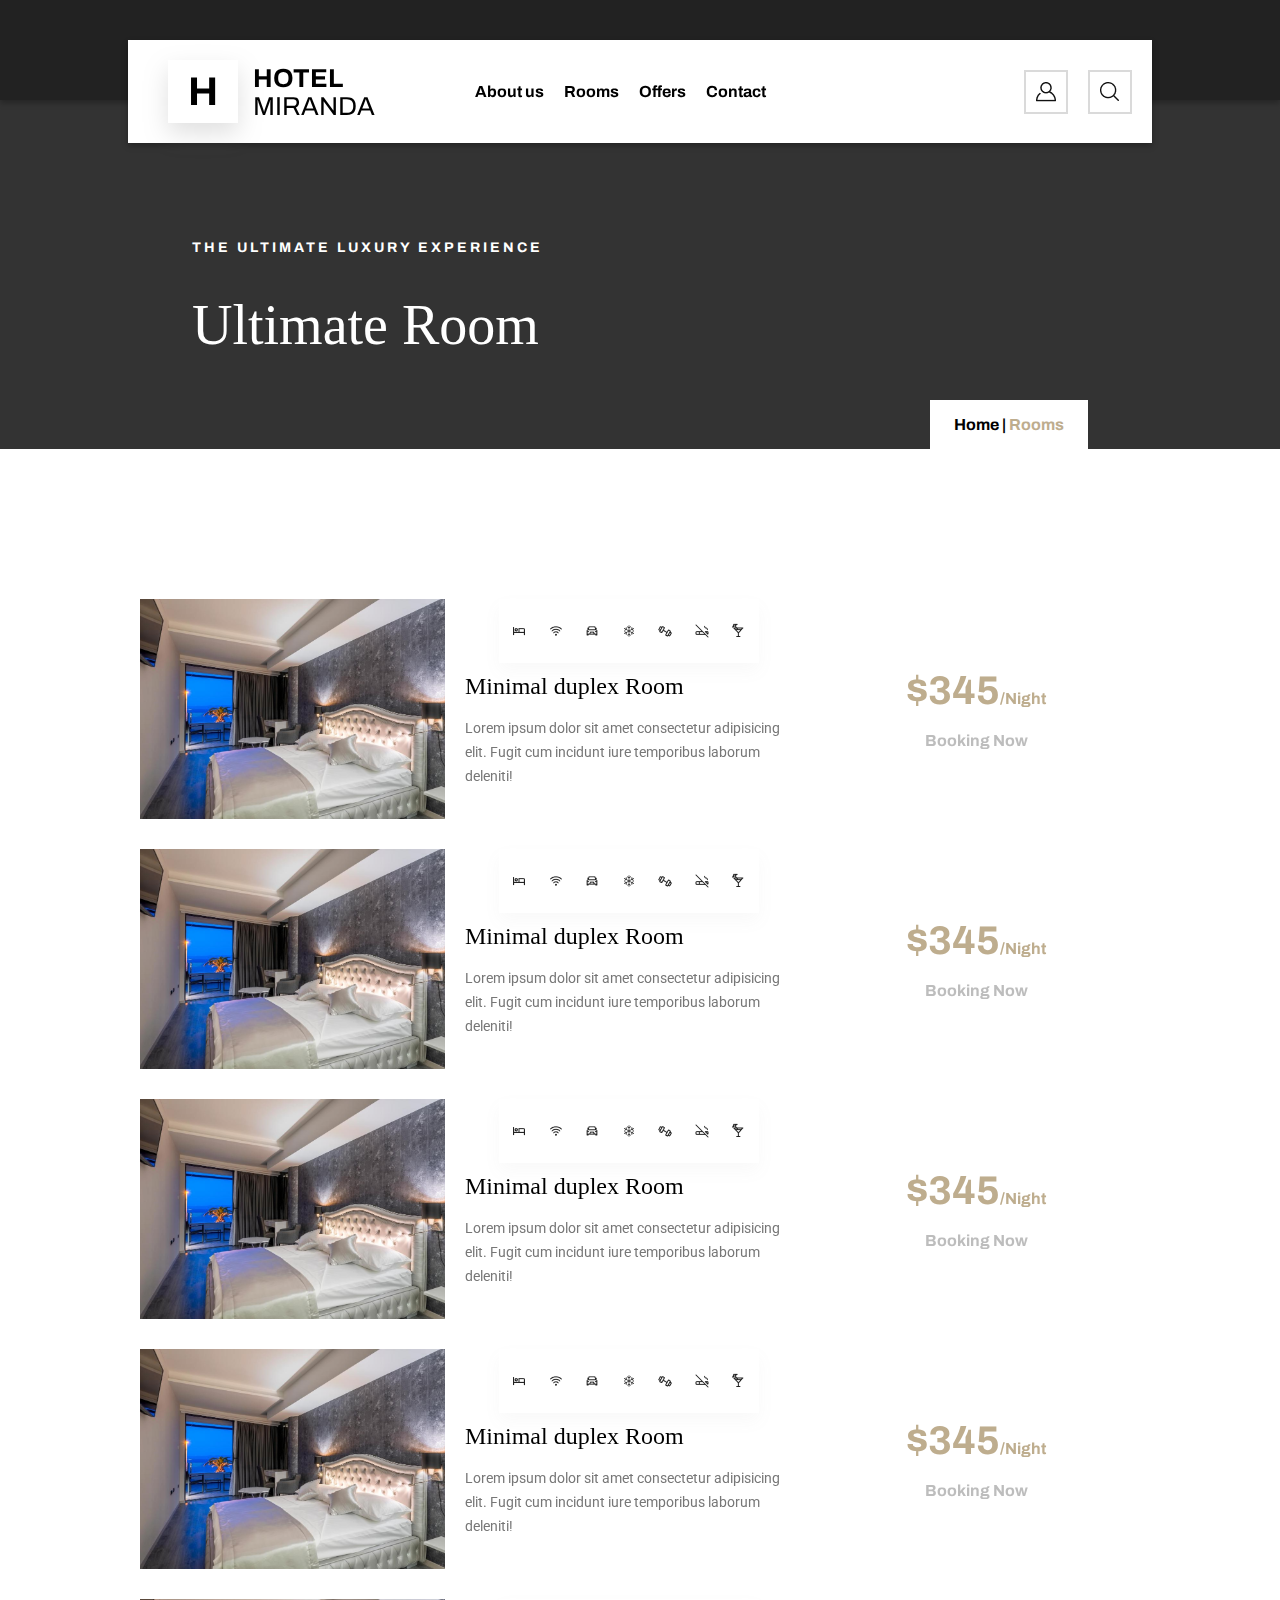
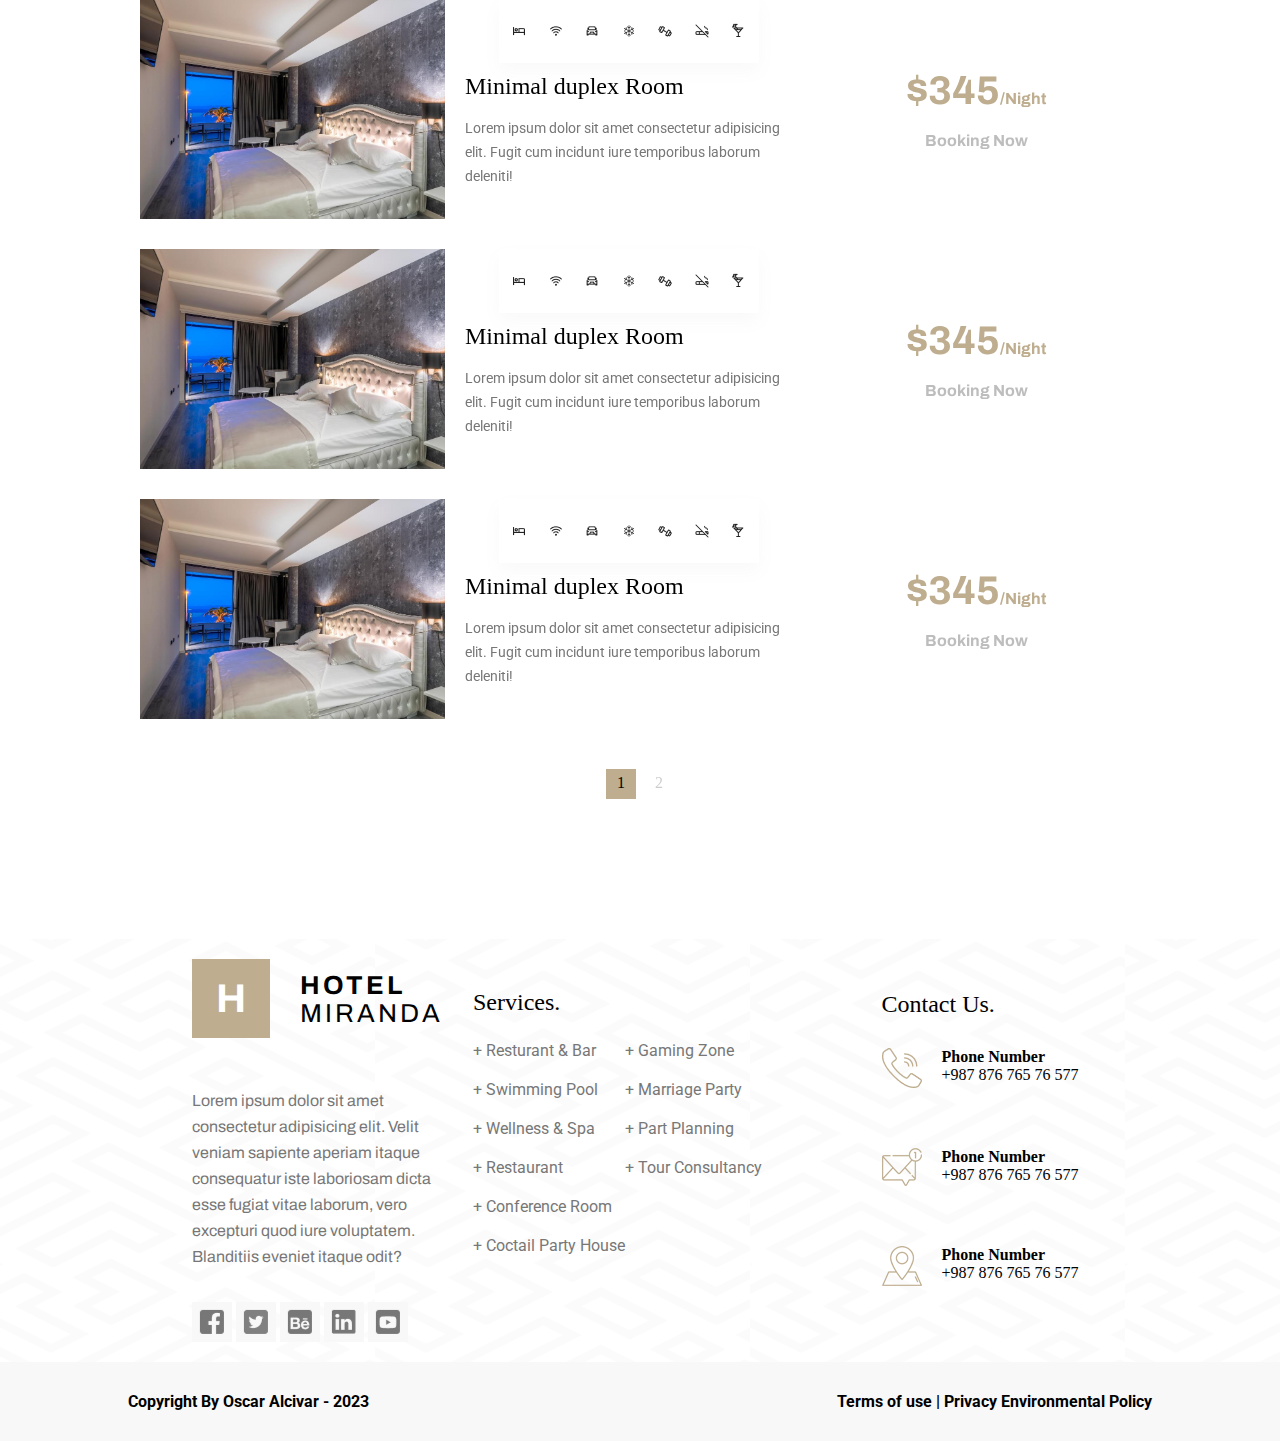
<file: rooms.html>
<!DOCTYPE html>
<html lang="en">
<head>
    <meta charset="UTF-8">
    <meta http-equiv="X-UA-Compatible" content="IE=edge">
    <meta name="viewport" content="width=device-width, initial-scale=1.0">
    <link rel="stylesheet" href="./css/styles.css">
    <link rel="preconnect" href="https://fonts.googleapis.com">
    <link rel="preconnect" href="https://fonts.gstatic.com" crossorigin>
    <link href="https://fonts.googleapis.com/css2?family=Archivo:wght@400;600;700&family=Old+Standard+TT:wght@400;700&family=Roboto:wght@400;700&display=swap" rel="stylesheet">
    <link rel="stylesheet" href="https://cdn.jsdelivr.net/npm/swiper@9/swiper-bundle.min.css"/>
    <script src="https://cdn.jsdelivr.net/npm/swiper@9/swiper-bundle.min.js"></script>
    <script src="./js/header.js"></script>
    <script src="./js/rooms.js"></script>
    <title>Rooms</title>
</head>
<body>
    <header class="header">
        <nav class="header__nav">
            <div class="header__menu">
                <img src="./assets/header/header_open_icon.png" alt="menuOpen" id="openMenu" class="active">
                <img src="./assets/header/header_close_icon.png" alt="menuClose" id="closeMenu">
            </div>
            <div class="header__content">
                <div class="header__content-logo">
                    <p class="header__content-logo logo__letter">H</p>
                    <div class="header__content-name logo__name">
                        <p>HOTEL</p>
                        <p>MIRANDA</p>
                    </div>
                </div>
                <div class="header__content-menu">
                    <ul>
                        <li><a href="./aboutUs.html">About us</a></li>
                        <li><a href="./rooms.html">Rooms</a></li>
                        <li><a href="./offers.html">Offers</a></li>
                        <li><a href="./contact.html">Contact</a></li>
                    </ul>
                </div>
                <div class="header__content-options">
                    <img src="./assets/header/header_user_icon.png" alt="userIcon">
                    <img src="./assets/header/header_search_icon.png" alt="searchIcon">
                </div>
            </div>
        </nav>
    </header>
    <main class="container">
        <section class="introduction">
            <p class="introduction__caption">THE ULTIMATE LUXURY EXPERIENCE</p>
            <h1 class="introduction__title">Ultimate Room</h1>
            <div class="introduction__location">
                <p>Home | <span class="route">Rooms</span></p>
            </div>
        </section>
        <section class="rooms-rooms">
            <div class="swiper-rooms">
                <div class="swiper-wrapper">
                    <div class="room__section swiper-slide">
                        <div class="rooms-rooms__room">
                            <div class="room__img-container">
                                <img src="./assets/rooms/rooms_room_example1.png" alt="roomImg" class="room__img">
                            </div>
                            <div class="room__options">
                                <img src="./assets/rooms/rooms_room_bed.png" alt="bedIcon">
                                <img src="./assets/rooms/rooms_room_wifi.png" alt="wifiIcon">
                                <img src="./assets/rooms/rooms_room_car.png" alt="carIcon">
                                <img src="./assets/rooms/rooms_room_winter.png" alt="winterIcon">
                                <img src="./assets/rooms/rooms_room_gym.png" alt="gymIcon">
                                <img src="./assets/rooms/rooms_room_noSmoking.png" alt="noSmokingIcon">
                                <img src="./assets/rooms/rooms_room_cocktail.png" alt="cocktailIcon">
                            </div>
                            <div class="room__description">
                                <h2 class="room__title">
                                    Minimal duplex Room
                                </h2>
                                <p class="room__description-content">
                                    Lorem ipsum dolor sit amet consectetur adipisicing elit. Fugit cum incidunt iure temporibus laborum deleniti!
                                </p>
                            </div>
                            <div class="room__pricing">
                                <p class="room__price">
                                    $345<span class="price-mini">/Night</span>
                                </p>
                                <p class="room__booking">
                                    Booking Now
                                </p>
                            </div>
                        </div>
                        <div class="rooms-rooms__room">
                            <div class="room__img-container">
                                <img src="./assets/rooms/rooms_room_example1.png" alt="roomImg" class="room__img">
                            </div>
                            <div class="room__options">
                                <img src="./assets/rooms/rooms_room_bed.png" alt="bedIcon">
                                <img src="./assets/rooms/rooms_room_wifi.png" alt="wifiIcon">
                                <img src="./assets/rooms/rooms_room_car.png" alt="carIcon">
                                <img src="./assets/rooms/rooms_room_winter.png" alt="winterIcon">
                                <img src="./assets/rooms/rooms_room_gym.png" alt="gymIcon">
                                <img src="./assets/rooms/rooms_room_noSmoking.png" alt="noSmokingIcon">
                                <img src="./assets/rooms/rooms_room_cocktail.png" alt="cocktailIcon">
                            </div>
                            <div class="room__description">
                                <h2 class="room__title">
                                    Minimal duplex Room
                                </h2>
                                <p class="room__description-content">
                                    Lorem ipsum dolor sit amet consectetur adipisicing elit. Fugit cum incidunt iure temporibus laborum deleniti!
                                </p>
                            </div>
                            <div class="room__pricing">
                                <p class="room__price">
                                    $345<span class="price-mini">/Night</span>
                                </p>
                                <p class="room__booking">
                                    Booking Now
                                </p>
                            </div>
                        </div>
                        <div class="rooms-rooms__room">
                            <div class="room__img-container">
                                <img src="./assets/rooms/rooms_room_example1.png" alt="roomImg" class="room__img">
                            </div>
                            <div class="room__options">
                                <img src="./assets/rooms/rooms_room_bed.png" alt="bedIcon">
                                <img src="./assets/rooms/rooms_room_wifi.png" alt="wifiIcon">
                                <img src="./assets/rooms/rooms_room_car.png" alt="carIcon">
                                <img src="./assets/rooms/rooms_room_winter.png" alt="winterIcon">
                                <img src="./assets/rooms/rooms_room_gym.png" alt="gymIcon">
                                <img src="./assets/rooms/rooms_room_noSmoking.png" alt="noSmokingIcon">
                                <img src="./assets/rooms/rooms_room_cocktail.png" alt="cocktailIcon">
                            </div>
                            <div class="room__description">
                                <h2 class="room__title">
                                    Minimal duplex Room
                                </h2>
                                <p class="room__description-content">
                                    Lorem ipsum dolor sit amet consectetur adipisicing elit. Fugit cum incidunt iure temporibus laborum deleniti!
                                </p>
                            </div>
                            <div class="room__pricing">
                                <p class="room__price">
                                    $345<span class="price-mini">/Night</span>
                                </p>
                                <p class="room__booking">
                                    Booking Now
                                </p>
                            </div>
                        </div>
                        <div class="rooms-rooms__room">
                            <div class="room__img-container">
                                <img src="./assets/rooms/rooms_room_example1.png" alt="roomImg" class="room__img">
                            </div>
                            <div class="room__options">
                                <img src="./assets/rooms/rooms_room_bed.png" alt="bedIcon">
                                <img src="./assets/rooms/rooms_room_wifi.png" alt="wifiIcon">
                                <img src="./assets/rooms/rooms_room_car.png" alt="carIcon">
                                <img src="./assets/rooms/rooms_room_winter.png" alt="winterIcon">
                                <img src="./assets/rooms/rooms_room_gym.png" alt="gymIcon">
                                <img src="./assets/rooms/rooms_room_noSmoking.png" alt="noSmokingIcon">
                                <img src="./assets/rooms/rooms_room_cocktail.png" alt="cocktailIcon">
                            </div>
                            <div class="room__description">
                                <h2 class="room__title">
                                    Minimal duplex Room
                                </h2>
                                <p class="room__description-content">
                                    Lorem ipsum dolor sit amet consectetur adipisicing elit. Fugit cum incidunt iure temporibus laborum deleniti!
                                </p>
                            </div>
                            <div class="room__pricing">
                                <p class="room__price">
                                    $345<span class="price-mini">/Night</span>
                                </p>
                                <p class="room__booking">
                                    Booking Now
                                </p>
                            </div>
                        </div>
                        <div class="rooms-rooms__room">
                            <div class="room__img-container">
                                <img src="./assets/rooms/rooms_room_example1.png" alt="roomImg" class="room__img">
                            </div>
                            <div class="room__options">
                                <img src="./assets/rooms/rooms_room_bed.png" alt="bedIcon">
                                <img src="./assets/rooms/rooms_room_wifi.png" alt="wifiIcon">
                                <img src="./assets/rooms/rooms_room_car.png" alt="carIcon">
                                <img src="./assets/rooms/rooms_room_winter.png" alt="winterIcon">
                                <img src="./assets/rooms/rooms_room_gym.png" alt="gymIcon">
                                <img src="./assets/rooms/rooms_room_noSmoking.png" alt="noSmokingIcon">
                                <img src="./assets/rooms/rooms_room_cocktail.png" alt="cocktailIcon">
                            </div>
                            <div class="room__description">
                                <h2 class="room__title">
                                    Minimal duplex Room
                                </h2>
                                <p class="room__description-content">
                                    Lorem ipsum dolor sit amet consectetur adipisicing elit. Fugit cum incidunt iure temporibus laborum deleniti!
                                </p>
                            </div>
                            <div class="room__pricing">
                                <p class="room__price">
                                    $345<span class="price-mini">/Night</span>
                                </p>
                                <p class="room__booking">
                                    Booking Now
                                </p>
                            </div>
                        </div>
                        <div class="rooms-rooms__room">
                            <div class="room__img-container">
                                <img src="./assets/rooms/rooms_room_example1.png" alt="roomImg" class="room__img">
                            </div>
                            <div class="room__options">
                                <img src="./assets/rooms/rooms_room_bed.png" alt="bedIcon">
                                <img src="./assets/rooms/rooms_room_wifi.png" alt="wifiIcon">
                                <img src="./assets/rooms/rooms_room_car.png" alt="carIcon">
                                <img src="./assets/rooms/rooms_room_winter.png" alt="winterIcon">
                                <img src="./assets/rooms/rooms_room_gym.png" alt="gymIcon">
                                <img src="./assets/rooms/rooms_room_noSmoking.png" alt="noSmokingIcon">
                                <img src="./assets/rooms/rooms_room_cocktail.png" alt="cocktailIcon">
                            </div>
                            <div class="room__description">
                                <h2 class="room__title">
                                    Minimal duplex Room
                                </h2>
                                <p class="room__description-content">
                                    Lorem ipsum dolor sit amet consectetur adipisicing elit. Fugit cum incidunt iure temporibus laborum deleniti!
                                </p>
                            </div>
                            <div class="room__pricing">
                                <p class="room__price">
                                    $345<span class="price-mini">/Night</span>
                                </p>
                                <p class="room__booking">
                                    Booking Now
                                </p>
                            </div>
                        </div>
                        <div class="rooms-rooms__room">
                            <div class="room__img-container">
                                <img src="./assets/rooms/rooms_room_example1.png" alt="roomImg" class="room__img">
                            </div>
                            <div class="room__options">
                                <img src="./assets/rooms/rooms_room_bed.png" alt="bedIcon">
                                <img src="./assets/rooms/rooms_room_wifi.png" alt="wifiIcon">
                                <img src="./assets/rooms/rooms_room_car.png" alt="carIcon">
                                <img src="./assets/rooms/rooms_room_winter.png" alt="winterIcon">
                                <img src="./assets/rooms/rooms_room_gym.png" alt="gymIcon">
                                <img src="./assets/rooms/rooms_room_noSmoking.png" alt="noSmokingIcon">
                                <img src="./assets/rooms/rooms_room_cocktail.png" alt="cocktailIcon">
                            </div>
                            <div class="room__description">
                                <h2 class="room__title">
                                    Minimal duplex Room
                                </h2>
                                <p class="room__description-content">
                                    Lorem ipsum dolor sit amet consectetur adipisicing elit. Fugit cum incidunt iure temporibus laborum deleniti!
                                </p>
                            </div>
                            <div class="room__pricing">
                                <p class="room__price">
                                    $345<span class="price-mini">/Night</span>
                                </p>
                                <p class="room__booking">
                                    Booking Now
                                </p>
                            </div>
                        </div>
                    </div>
                    <div class="room__section swiper-slide">
                        <div class="rooms-rooms__room">
                            <div class="room__img-container">
                                <img src="./assets/rooms/rooms_room_example1.png" alt="roomImg" class="room__img">
                            </div>
                            <div class="room__options">
                                <img src="./assets/rooms/rooms_room_bed.png" alt="bedIcon">
                                <img src="./assets/rooms/rooms_room_wifi.png" alt="wifiIcon">
                                <img src="./assets/rooms/rooms_room_car.png" alt="carIcon">
                                <img src="./assets/rooms/rooms_room_winter.png" alt="winterIcon">
                                <img src="./assets/rooms/rooms_room_gym.png" alt="gymIcon">
                                <img src="./assets/rooms/rooms_room_noSmoking.png" alt="noSmokingIcon">
                                <img src="./assets/rooms/rooms_room_cocktail.png" alt="cocktailIcon">
                            </div>
                            <div class="room__description">
                                <h2 class="room__title">
                                    Minimal duplex Room
                                </h2>
                                <p class="room__description-content">
                                    Lorem ipsum dolor sit amet consectetur adipisicing elit. Fugit cum incidunt iure temporibus laborum deleniti!
                                </p>
                            </div>
                            <div class="room__pricing">
                                <p class="room__price">
                                    $345<span class="price-mini">/Night</span>
                                </p>
                                <p class="room__booking">
                                    Booking Now
                                </p>
                            </div>
                        </div>
                        <div class="rooms-rooms__room">
                            <div class="room__img-container">
                                <img src="./assets/rooms/rooms_room_example1.png" alt="roomImg" class="room__img">
                            </div>
                            <div class="room__options">
                                <img src="./assets/rooms/rooms_room_bed.png" alt="bedIcon">
                                <img src="./assets/rooms/rooms_room_wifi.png" alt="wifiIcon">
                                <img src="./assets/rooms/rooms_room_car.png" alt="carIcon">
                                <img src="./assets/rooms/rooms_room_winter.png" alt="winterIcon">
                                <img src="./assets/rooms/rooms_room_gym.png" alt="gymIcon">
                                <img src="./assets/rooms/rooms_room_noSmoking.png" alt="noSmokingIcon">
                                <img src="./assets/rooms/rooms_room_cocktail.png" alt="cocktailIcon">
                            </div>
                            <div class="room__description">
                                <h2 class="room__title">
                                    Minimal duplex Room
                                </h2>
                                <p class="room__description-content">
                                    Lorem ipsum dolor sit amet consectetur adipisicing elit. Fugit cum incidunt iure temporibus laborum deleniti!
                                </p>
                            </div>
                            <div class="room__pricing">
                                <p class="room__price">
                                    $345<span class="price-mini">/Night</span>
                                </p>
                                <p class="room__booking">
                                    Booking Now
                                </p>
                            </div>
                        </div>
                        <div class="rooms-rooms__room">
                            <div class="room__img-container">
                                <img src="./assets/rooms/rooms_room_example1.png" alt="roomImg" class="room__img">
                            </div>
                            <div class="room__options">
                                <img src="./assets/rooms/rooms_room_bed.png" alt="bedIcon">
                                <img src="./assets/rooms/rooms_room_wifi.png" alt="wifiIcon">
                                <img src="./assets/rooms/rooms_room_car.png" alt="carIcon">
                                <img src="./assets/rooms/rooms_room_winter.png" alt="winterIcon">
                                <img src="./assets/rooms/rooms_room_gym.png" alt="gymIcon">
                                <img src="./assets/rooms/rooms_room_noSmoking.png" alt="noSmokingIcon">
                                <img src="./assets/rooms/rooms_room_cocktail.png" alt="cocktailIcon">
                            </div>
                            <div class="room__description">
                                <h2 class="room__title">
                                    Minimal duplex Room
                                </h2>
                                <p class="room__description-content">
                                    Lorem ipsum dolor sit amet consectetur adipisicing elit. Fugit cum incidunt iure temporibus laborum deleniti!
                                </p>
                            </div>
                            <div class="room__pricing">
                                <p class="room__price">
                                    $345<span class="price-mini">/Night</span>
                                </p>
                                <p class="room__booking">
                                    Booking Now
                                </p>
                            </div>
                        </div>
                        <div class="rooms-rooms__room">
                            <div class="room__img-container">
                                <img src="./assets/rooms/rooms_room_example1.png" alt="roomImg" class="room__img">
                            </div>
                            <div class="room__options">
                                <img src="./assets/rooms/rooms_room_bed.png" alt="bedIcon">
                                <img src="./assets/rooms/rooms_room_wifi.png" alt="wifiIcon">
                                <img src="./assets/rooms/rooms_room_car.png" alt="carIcon">
                                <img src="./assets/rooms/rooms_room_winter.png" alt="winterIcon">
                                <img src="./assets/rooms/rooms_room_gym.png" alt="gymIcon">
                                <img src="./assets/rooms/rooms_room_noSmoking.png" alt="noSmokingIcon">
                                <img src="./assets/rooms/rooms_room_cocktail.png" alt="cocktailIcon">
                            </div>
                            <div class="room__description">
                                <h2 class="room__title">
                                    Minimal duplex Room
                                </h2>
                                <p class="room__description-content">
                                    Lorem ipsum dolor sit amet consectetur adipisicing elit. Fugit cum incidunt iure temporibus laborum deleniti!
                                </p>
                            </div>
                            <div class="room__pricing">
                                <p class="room__price">
                                    $345<span class="price-mini">/Night</span>
                                </p>
                                <p class="room__booking">
                                    Booking Now
                                </p>
                            </div>
                        </div>
                        <div class="rooms-rooms__room">
                            <div class="room__img-container">
                                <img src="./assets/rooms/rooms_room_example1.png" alt="roomImg" class="room__img">
                            </div>
                            <div class="room__options">
                                <img src="./assets/rooms/rooms_room_bed.png" alt="bedIcon">
                                <img src="./assets/rooms/rooms_room_wifi.png" alt="wifiIcon">
                                <img src="./assets/rooms/rooms_room_car.png" alt="carIcon">
                                <img src="./assets/rooms/rooms_room_winter.png" alt="winterIcon">
                                <img src="./assets/rooms/rooms_room_gym.png" alt="gymIcon">
                                <img src="./assets/rooms/rooms_room_noSmoking.png" alt="noSmokingIcon">
                                <img src="./assets/rooms/rooms_room_cocktail.png" alt="cocktailIcon">
                            </div>
                            <div class="room__description">
                                <h2 class="room__title">
                                    Minimal duplex Room
                                </h2>
                                <p class="room__description-content">
                                    Lorem ipsum dolor sit amet consectetur adipisicing elit. Fugit cum incidunt iure temporibus laborum deleniti!
                                </p>
                            </div>
                            <div class="room__pricing">
                                <p class="room__price">
                                    $345<span class="price-mini">/Night</span>
                                </p>
                                <p class="room__booking">
                                    Booking Now
                                </p>
                            </div>
                        </div>
                        <div class="rooms-rooms__room">
                            <div class="room__img-container">
                                <img src="./assets/rooms/rooms_room_example1.png" alt="roomImg" class="room__img">
                            </div>
                            <div class="room__options">
                                <img src="./assets/rooms/rooms_room_bed.png" alt="bedIcon">
                                <img src="./assets/rooms/rooms_room_wifi.png" alt="wifiIcon">
                                <img src="./assets/rooms/rooms_room_car.png" alt="carIcon">
                                <img src="./assets/rooms/rooms_room_winter.png" alt="winterIcon">
                                <img src="./assets/rooms/rooms_room_gym.png" alt="gymIcon">
                                <img src="./assets/rooms/rooms_room_noSmoking.png" alt="noSmokingIcon">
                                <img src="./assets/rooms/rooms_room_cocktail.png" alt="cocktailIcon">
                            </div>
                            <div class="room__description">
                                <h2 class="room__title">
                                    Minimal duplex Room
                                </h2>
                                <p class="room__description-content">
                                    Lorem ipsum dolor sit amet consectetur adipisicing elit. Fugit cum incidunt iure temporibus laborum deleniti!
                                </p>
                            </div>
                            <div class="room__pricing">
                                <p class="room__price">
                                    $345<span class="price-mini">/Night</span>
                                </p>
                                <p class="room__booking">
                                    Booking Now
                                </p>
                            </div>
                        </div>
                        <div class="rooms-rooms__room">
                            <div class="room__img-container">
                                <img src="./assets/rooms/rooms_room_example1.png" alt="roomImg" class="room__img">
                            </div>
                            <div class="room__options">
                                <img src="./assets/rooms/rooms_room_bed.png" alt="bedIcon">
                                <img src="./assets/rooms/rooms_room_wifi.png" alt="wifiIcon">
                                <img src="./assets/rooms/rooms_room_car.png" alt="carIcon">
                                <img src="./assets/rooms/rooms_room_winter.png" alt="winterIcon">
                                <img src="./assets/rooms/rooms_room_gym.png" alt="gymIcon">
                                <img src="./assets/rooms/rooms_room_noSmoking.png" alt="noSmokingIcon">
                                <img src="./assets/rooms/rooms_room_cocktail.png" alt="cocktailIcon">
                            </div>
                            <div class="room__description">
                                <h2 class="room__title">
                                    Minimal duplex Room
                                </h2>
                                <p class="room__description-content">
                                    Lorem ipsum dolor sit amet consectetur adipisicing elit. Fugit cum incidunt iure temporibus laborum deleniti!
                                </p>
                            </div>
                            <div class="room__pricing">
                                <p class="room__price">
                                    $345<span class="price-mini">/Night</span>
                                </p>
                                <p class="room__booking">
                                    Booking Now
                                </p>
                            </div>
                        </div>
                    </div>
                </div>
                <div class="swiper-pagination"></div>
            </div>
        </section>
    </main>
    <footer class="footer">
        <div class="footer__main">
            <div class="footer__logo">
                <span class="logo__letter">
                    H
                </span>
                <div class="logo__name">
                    <P class="logo__name-main">HOTEL</P>
                    <p>MIRANDA</p>
                </div>
            </div>
            <p class="footer__description">
                Lorem ipsum dolor sit amet consectetur adipisicing elit.
                Velit veniam sapiente aperiam itaque consequatur iste laboriosam dicta esse fugiat
                vitae laborum, vero excepturi quod iure voluptatem. Blanditiis eveniet itaque odit?
            </p>
            <div class="footer__links">
                <a href="#">
                    <img src="./assets/footer/footer_facebook_icon.png" alt="facebookIcon">
                </a>
                <a href="#">
                    <img src="./assets/footer/footer_twitter_icon.png" alt="twitterIcon">
                </a>
                <a href="#">
                    <img src="./assets/footer/footer_behance_icon.png" alt="behanceIcon">
                </a>
                <a href="#">
                    <img src="./assets/footer/footer_linkedin_icon.png" alt="linkedinIcon">
                </a>
                <a href="#">
                    <img src="./assets/footer/footer_youtube_icon.png" alt="youtubeIcon">
                </a>
            </div>
            <div class="footer__services">
                <h4 class="services__title">
                    Services.
                </h4>
                <div class="services__containter">
                    <ul class="services__list">
                        <li>Resturant & Bar</li>
                        <li>Swimming Pool</li>
                        <li>Wellness & Spa</li>
                        <li>Restaurant</li>
                        <li>Conference Room</li>
                        <li>Coctail Party House</li>
                    </ul>
                    <ul class="services__list">
                        <li>Gaming Zone</li>
                        <li>Marriage Party</li>
                        <li>Part Planning</li>
                        <li>Tour Consultancy</li>
                    </ul>                    
                </div>
            </div>
            <div class="footer__contact">
                <h4 class="contact__title">
                    Contact Us.
                </h4>
                <div class="contact-footer">
                    <img src="./assets/footer/footer_number_icon.png" alt="numberIcon">
                    <div>
                        <h4>Phone Number</h4>
                        <p>+987 876 765 76 577</p>                        
                    </div>
                </div>
                <div class="contact-footer">
                    <img src="./assets/footer/footer_mail_icon.png" alt="mailIcon">
                    <div>
                        <h4>Phone Number</h4>
                        <p>+987 876 765 76 577</p>                        
                    </div>
                </div>
                <div class="contact-footer">
                    <img src="./assets/footer/footer_location_icon.png" alt="locationIcon">
                    <div>
                        <h4>Phone Number</h4>
                        <p>+987 876 765 76 577</p>                        
                    </div>
                </div>
            </div>            
        </div>
        <div class="footer__copyrigth">
            <p>
                Copyright By Oscar Alcivar - 2023
            </p>
            <p>
                Terms of use    |    Privacy Environmental Policy
            </p>
        </div>
    </footer>
</body>
</html>
</file>
<file: css/styles.css>
.header {
  position: fixed;
  font-family: var(--font-Archivo);
  box-shadow: 0px 3px 6px rgba(0, 0, 0, 0.29);
  z-index: 99;
  width: 100%;
  background-color: white;
}
.header__nav {
  display: flex;
  align-items: center;
  padding: 20px;
}
.header__menu {
  margin-right: 20px;
}
.header__menu img {
  display: none;
  cursor: pointer;
}
.header__menu img.active {
  display: block;
}
.header__menu img:nth-child(2) {
  width: 14px;
  height: 14px;
  margin: 0 3px 0 3px;
}
.header__content {
  flex: 1;
  display: flex;
  justify-content: space-between;
}
.header__content-logo {
  display: flex;
  align-items: center;
  cursor: pointer;
}
.header__content-logo.logo__letter {
  position: relative;
  z-index: 4;
  font-weight: 700;
  margin-right: 15px;
  padding: 10px;
  box-shadow: 0px 10px 24px rgba(126, 126, 126, 0.25);
}
.header__content-name {
  font-size: 13px;
}
.header__content-name p:first-child {
  font-weight: 700;
}
.header__content-menu {
  display: none;
}
.header__content-menu.active {
  background-color: white;
  display: block;
  position: absolute;
  width: 100%;
  left: 0px;
  top: 75px;
  z-index: 2;
  box-shadow: 0px 4px 4px rgba(0, 0, 0, 0.29);
}
.header__content-menu.active ul {
  padding: 20px;
  list-style: none;
}
.header__content-menu.active ul li {
  margin-bottom: 20px;
}
.header__content-menu.active ul li a {
  text-decoration: none;
  color: black;
  font-weight: 700;
}
.header__content-options {
  display: flex;
  align-items: center;
}
.header__content-options img {
  margin-left: 20px;
  cursor: pointer;
}

@media only screen and (min-width: 1000px) {
  .header {
    position: relative;
    background-color: #222222;
    display: flex;
    justify-content: center;
    height: 100px;
  }
  .header__nav {
    position: fixed;
    background-color: white;
    width: 80%;
    margin: 0 auto;
    transform: translateY(40px);
    box-shadow: 0px 3px 6px rgba(0, 0, 0, 0.29);
    transition: all 0.5s ease-in;
  }
  .header__menu img {
    display: none;
  }
  .header__menu img.active {
    display: none;
  }
  .header__content {
    justify-content: start;
  }
  .header__content-menu {
    margin-left: 100px;
    display: flex;
    background-color: white;
  }
  .header__content-menu ul {
    display: flex;
    gap: 20px;
    list-style: none;
  }
  .header__content-menu ul li {
    align-self: center;
  }
  .header__content-menu ul li a {
    text-decoration: none;
    color: black;
    font-weight: 700;
  }
  .header__content-name {
    font-size: 26px;
  }
  .header__content-name p:first-child {
    font-weight: 700;
  }
  .header__content-logo.logo__letter {
    font-size: 40px;
    padding: 10px 20px;
  }
  .header__content-options {
    margin-left: auto;
  }
  .header__content-options img {
    padding: 10px;
    border: 2px solid rgba(133, 133, 133, 0.3);
  }
  .transition-top {
    transform: translateY(-200px);
    transition: all 1s ease-out;
  }
}
.introduction {
  background-color: #333333;
  padding: 140px 20px 75px 20px;
  font-family: var(--font-Archivo);
  color: white;
}
.introduction__caption {
  font-size: 13px;
  font-weight: 700;
  letter-spacing: 3px;
}
.introduction__title {
  margin-top: 40px;
  font-family: var(--font-OldStandard);
  font-size: 56px;
  line-height: 60px;
  font-weight: 400;
}
.introduction__btn {
  color: white;
  display: block;
  padding: 23px 47px;
  font-family: var(--font-Archivo);
  font-weight: 700;
  letter-spacing: 3px;
  cursor: pointer;
  border: 1px solid #BEAD8E;
}
.introduction__btn.btn-tour {
  margin-top: 40px;
  background-color: #BEAD8E;
}
.introduction__btn.btn-learn {
  margin-top: 20px;
  background: none;
}
.introduction__location {
  margin-top: 45px;
  margin-bottom: -75px;
  text-align: end;
}
.introduction__location p {
  display: inline-block;
  font-family: var(--font-Archivo);
  font-weight: 700;
  padding: 16px 24px;
  background-color: white;
  color: black;
}
.introduction__location p .route {
  color: #BEAD8E;
}

@media only screen and (min-width: 1000px) {
  .introduction {
    padding-left: 15%;
    padding-right: 15%;
  }
  .introduction__caption {
    font-size: 14px;
  }
  .introduction__title.mainPage {
    font-size: 120px;
    line-height: 130px;
    max-width: 780px;
  }
  .introduction__btn {
    display: inline-block;
  }
  .introduction__btn.btn-tour {
    margin-right: 30px;
    margin-bottom: 50px;
  }
}
.availability {
  background-color: #222222;
  color: white;
  padding: 20px;
}
.availability__input {
  font-family: var(--font-Roboto);
  font-size: 14px;
  padding-bottom: 5px;
  width: 100%;
  margin: 20px 0px;
  background: none;
  border: none;
  border-bottom: 2px solid #BEAD8E;
  color: #686868;
  display: flex;
  flex-direction: row-reverse;
  outline: none;
}
.availability__input::-webkit-calendar-picker-indicator {
  background-image: url("../assets/home/home_calendar_icon.png");
  margin-right: 10px;
}
.availability__input::-webkit-calendar-picker-indicator {
  color: #BEAD8E;
}
.availability__arrival label, .availability__departure label {
  font-family: var(--font-Roboto);
  font-weight: 700;
  font-size: 16px;
  display: block;
}
.availability__btn {
  color: white;
  display: block;
  padding: 23px 27px;
  font-family: var(--font-Roboto);
  font-weight: 700;
  letter-spacing: 3px;
  cursor: pointer;
  border: 1px solid #BEAD8E;
  margin-top: 20px;
  background-color: #BEAD8E;
}

@media only screen and (min-width: 1000px) {
  .availability {
    display: flex;
    gap: 30px;
    justify-content: center;
    align-content: center;
  }
  .availability__arrival, .availability__departure {
    width: min(15%, 210px);
  }
  .availability__btn {
    margin-left: 15%;
    margin-top: 0px;
    align-self: center;
  }
}
.aboutUs {
  position: relative;
}
.aboutUs__introduction {
  background-color: #F9F9F9;
  margin-top: 60px;
  padding: 20px 20px 175px 20px;
}
.aboutUs__caption {
  font-family: var(--font-Archivo);
  font-size: 13px;
  font-weight: 700;
  letter-spacing: 3px;
  margin-top: 20px;
  color: #777777;
}
.aboutUs__title {
  margin-top: 30px;
  font-family: var(--font-OldStandard);
  font-weight: 400;
  font-size: 56px;
  overflow-wrap: break-word;
}
.aboutUs__description {
  margin-top: 20px;
  color: #777777;
  font-family: var(--font-Archivo);
  line-height: 24px;
  font-size: 14px;
}
.aboutUs__btn {
  margin-top: 25px;
  color: white;
  display: block;
  padding: 23px 60px;
  font-family: var(--font-Roboto);
  font-weight: 700;
  letter-spacing: 3px;
  cursor: pointer;
  border: 1px solid #BEAD8E;
  margin-top: 20px;
  background-color: #BEAD8E;
}
.aboutUs__card {
  margin: 0 auto;
  width: min(80%, 600px);
  box-shadow: 0px 8px 16px rgba(34, 34, 34, 0.02);
}
.aboutUs__card.team {
  position: relative;
  top: -100px;
}
.aboutUs__card .card__img {
  width: 100%;
  height: 300px;
}
.aboutUs__card .card__img img {
  width: 100%;
  height: 100%;
  -o-object-fit: cover;
     object-fit: cover;
}
.aboutUs__card.luxuryRoom {
  position: relative;
  top: -50px;
}
.aboutUs__card .card__body {
  padding-top: 55px;
  padding-bottom: 40px;
  text-align: center;
  position: relative;
}
.aboutUs__card .card__body.colored {
  background-color: #222222;
  color: white;
}
.aboutUs__card .card__body .img__background {
  position: absolute;
  margin-left: 15px;
  z-index: 1;
}
.aboutUs__card .card__body .card__title, .aboutUs__card .card__body .card__description, .aboutUs__card .card__body .img__colored {
  position: relative;
  z-index: 2;
}
.aboutUs__card .card__body .card__title {
  margin-top: 30px;
  font-family: var(--font-OldStandard);
  font-size: 30px;
  font-weight: 400;
}
.aboutUs__card .card__body .card__description {
  margin-top: 20px;
  font-family: var(--font-Roboto);
  font-size: 14px;
  line-height: 22px;
}

@media only screen and (min-width: 1000px) {
  .aboutUs {
    margin-top: 150px;
    margin-bottom: 120px;
    display: grid;
    align-items: center;
    grid-template-columns: 270px 270px 40%;
    gap: 20px;
    justify-content: end;
  }
  .aboutUs__caption {
    transform: translateY(-50px);
  }
  .aboutUs__card {
    width: 100%;
    box-shadow: none;
    position: static;
    display: flex;
    gap: 30px;
  }
  .aboutUs__introduction {
    grid-area: 1/3/3/4;
    margin-top: 0;
    padding-top: 0;
  }
  .aboutUs__card.team {
    grid-area: 1/1/3/2;
    flex-direction: column-reverse;
  }
  .aboutUs__card.luxuryRoom {
    grid-area: 1/2/3/3;
    flex-direction: column;
  }
}
.rooms {
  text-align: center;
  position: relative;
}
.rooms .swiper {
  width: 100%;
  --swiper-navigation-size: 12px;
  --swiper-theme-color: black;
}
.rooms .swiper .swiper-button-prev, .rooms .swiper .swiper-button-next {
  background-color: white;
  padding: 15px;
  top: var(--swiper-navigation-top-offset, 30%);
}
.rooms .swiper .swiper-button-prev:hover, .rooms .swiper .swiper-button-next:hover {
  background-color: #BDAC8D;
  color: white;
}
.rooms__caption {
  font-family: var(--font-Archivo);
  font-size: 13px;
  font-weight: 700;
  letter-spacing: 3px;
  margin-top: 20px;
  color: #777777;
}
.rooms__title {
  font-family: var(--font-OldStandard);
  font-size: 56px;
  line-height: 60px;
  font-weight: 400;
  margin-top: 25px;
}
.rooms__room {
  position: relative;
}
.rooms__room .room__options-home {
  margin: 0 auto;
  width: 260px;
  padding: 16px 0px;
  background-color: white;
  display: flex;
  justify-content: space-evenly;
  position: relative;
  bottom: -20px;
}
.rooms__room .room__img {
  width: 100%;
  height: 250px;
}
.rooms__room .room__img img {
  width: 100%;
  height: 100%;
  -o-object-fit: cover;
     object-fit: cover;
}
.rooms__room .room__info {
  margin: 0 auto;
  width: 90%;
  background-color: white;
  position: relative;
  bottom: 30px;
  padding: 20px 24px;
}
.rooms__room .room__info .room__title {
  font-family: var(--font-OldStandard);
  font-size: 28px;
  font-weight: 400;
}
.rooms__room .room__info .room__description {
  font-family: var(--font-Roboto);
  color: #777777;
  font-size: 14px;
  line-height: 24px;
  margin: 15px 0px;
}
.rooms__room .room__info .room__price {
  font-size: 32px;
  font-weight: 700;
  font-family: var(--font-Archivo);
  color: #BDAC8D;
}
.rooms__room .room__info .room__price-mini {
  font-size: 15px;
  font-weight: 400;
}

@media only screen and (min-width: 1000px) {
  .rooms .swiper .swiper-button-prev, .rooms .swiper .swiper-button-next {
    padding: 25px;
    top: var(--swiper-navigation-top-offset, 35%);
  }
  .rooms .swiper .swiper-button-prev {
    left: var(--swiper-navigation-sides-offset, 300px);
  }
  .rooms .swiper .swiper-button-next {
    right: var(--swiper-navigation-sides-offset, 300px);
  }
  .rooms__room .room__img {
    height: 450px;
    width: 100%;
  }
  .rooms__room .room__info {
    width: 90%;
  }
}
.video {
  background-color: #222222;
  padding: 50px 20px;
  color: white;
}
.video__caption {
  font-family: var(--font-Archivo);
  font-size: 13px;
  font-weight: 700;
  letter-spacing: 3px;
  margin-top: 20px;
  color: #BDAC8D;
}
.video__title {
  font-family: var(--font-OldStandard);
  font-size: 56px;
  line-height: 60px;
  font-weight: 400;
  margin-top: 25px;
}
.video__description {
  margin-top: 20px;
  color: #C2C2C2;
  font-family: var(--font-Archivo);
  line-height: 24px;
  font-size: 14px;
}
.video__container {
  height: 270px;
}
.video__container video {
  width: 100%;
  height: 100%;
}
.video__btn {
  margin-top: 35px;
  color: white;
  display: block;
  padding: 22px 55px;
  font-family: var(--font-Roboto);
  font-weight: 700;
  letter-spacing: 3px;
  cursor: pointer;
  border: 1px solid #BEAD8E;
  margin-top: 20px;
  background-color: #BEAD8E;
}

@media only screen and (min-width: 1000px) {
  .video {
    min-height: 430px;
    display: grid;
    -moz-column-gap: 20px;
         column-gap: 20px;
    padding: 50px 0 50px 10%;
  }
  .video__text {
    grid-area: 1/1/2/2;
    margin-right: 20%;
  }
  .video__btn {
    grid-area: 2/1/3/2;
    max-width: 215px;
  }
  .video__container {
    height: auto;
    margin: -50px 0;
    padding-bottom: 50px;
    background-color: #AD9D82;
    grid-area: 1/2/3/3;
  }
  .video__container video {
    width: 100%;
    height: 270px;
    transform: translate(-30%, 100px);
  }
}
.facilities {
  text-align: center;
  padding: 25px;
}
.facilities .swiper-features {
  width: 100%;
  overflow: hidden;
}
.facilities .swiper-features .swiper-pagination-features {
  bottom: var(--swiper-pagination-bottom);
}
.facilities .swiper-features .swiper-pagination-features .swiper-pagination-bullet-active {
  background: #BEAD8E;
}
.facilities__caption {
  font-family: var(--font-Archivo);
  font-size: 13px;
  font-weight: 700;
  letter-spacing: 3px;
  margin-top: 35px;
  color: #777777;
}
.facilities__title {
  margin-top: 24px;
  font-family: var(--font-OldStandard);
  font-weight: 400;
  font-size: 56px;
  overflow-wrap: break-word;
}
.facilities__feature {
  margin: 0 auto;
  width: min(100%, 400px);
}
.facilities__feature .feature__header {
  display: flex;
  flex-direction: row-reverse;
  justify-content: space-between;
  padding: 35px 0px;
}
.facilities__feature .feature__number {
  color: rgba(34, 34, 34, 0.04);
  font-family: var(--font-Archivo);
  font-size: 120px;
  font-weight: 700;
  padding-bottom: 30px;
}
.facilities__feature .feature__img {
  -o-object-fit: none;
     object-fit: none;
  align-self: flex-end;
}
.facilities__feature .feature__body {
  text-align: start;
}
.facilities__feature .feature__title {
  font-family: var(--font-OldStandard);
  font-weight: 400;
  font-size: 30px;
}
.facilities__feature .feature__description {
  font-family: var(--font-Archivo);
  font-weight: 400;
  line-height: 24px;
  color: #777777;
  font-size: 14px;
}

@media only screen and (min-width: 1000px) {
  .facilities .swiper-features .swiper-wrapper {
    display: grid;
    gap: 20px;
    grid-template-columns: repeat(3, 300px);
    grid-template-rows: repeat(2, 350px);
    justify-content: center;
  }
  .facilities .swiper-features .swiper-wrapper .swiper-slide {
    width: 100% !important;
  }
}
.menu {
  padding: 20px;
  position: relative;
}
.menu .swiper-menu {
  width: 100%;
  overflow: hidden;
  --swiper-navigation-size: 12px;
  --swiper-theme-color: black;
}
.menu .swiper-menu .swiper-button-prev {
  left: auto;
  right: 40px;
}
.menu .swiper-menu .swiper-button-prev, .menu .swiper-menu .swiper-button-next {
  background-color: white;
  padding: 15px;
  top: var(--swiper-navigation-top-offset);
  margin-top: 10px;
}
.menu .swiper-menu .swiper-button-prev:hover, .menu .swiper-menu .swiper-button-next:hover {
  background-color: #BDAC8D;
  color: white;
}
.menu .swiper-menu .swiper-slide {
  display: flex;
  flex-direction: column;
}
.menu__caption {
  font-family: var(--font-Archivo);
  font-size: 13px;
  font-weight: 700;
  letter-spacing: 3px;
  color: #777777;
}
.menu__title {
  margin-top: 24px;
  font-family: var(--font-OldStandard);
  font-weight: 400;
  font-size: 56px;
  overflow-wrap: break-word;
}
.menu__icon {
  position: relative;
  height: 115px;
  display: flex;
  justify-content: flex-end;
  margin-top: 40px;
  overflow: hidden;
  margin-right: -20px;
}
.menu__icon img {
  position: absolute;
  right: -45px;
  width: 115px;
  height: 100%;
}
.menu__food {
  margin-top: 20px;
  width: min(100%, 500px);
  display: flex;
  align-items: center;
  gap: 30px;
  align-self: center;
}
.menu__food .food__img {
  width: 120px;
  height: 120px;
}
.menu__food .food__img img {
  width: 100%;
  height: 100%;
  -o-object-fit: cover;
     object-fit: cover;
}
.menu__food .food__content {
  width: 50%;
}
.menu__food .food__title {
  font-family: var(--font-OldStandard);
  font-weight: 400;
  font-size: 24px;
}
.menu__food .food__description {
  font-family: var(--font-Roboto);
  font-size: 14px;
  line-height: 24px;
  font-weight: 400;
}
.menu__images {
  overflow: hidden;
  height: 335px;
  width: min(100%, 500px);
  margin: 60px auto;
}
.menu__images.swiper-foodImg .swiper-pagination {
  bottom: var(--swiper-pagination-bottom, 40px);
}
.menu__images.swiper-foodImg .swiper-pagination .swiper-pagination-bullet-active {
  background: #BEAD8E;
}
.menu__images img {
  width: 100%;
  height: 100%;
  -o-object-fit: cover;
     object-fit: cover;
}

@media only screen and (min-width: 1000px) {
  .menu {
    padding-left: 15%;
  }
  .menu .swiper-menu .swiper-button-next, .menu .swiper-menu .swiper-button-prev {
    padding: 25px;
    transform: translate(-30px, -500px);
  }
  .menu .swiper-menu .swiper-button-prev {
    right: 80px;
  }
  .menu__icon {
    overflow: visible;
    height: 230px;
    margin-left: -15%;
  }
  .menu__icon img {
    left: 30px;
    width: 230px;
  }
  .menu__images {
    width: auto;
    margin-right: 10%;
  }
  .menu__images .swiper-wrapper {
    gap: 20px;
  }
  .menu__images .swiper-pagination {
    display: none;
  }
}
.stadistics {
  display: flex;
  flex-direction: column;
  align-items: center;
  background-color: #222222;
  text-align: center;
  padding: 50px 0px;
  color: white;
}
.stadistics__data:nth-child(-n+3) {
  margin-bottom: 60px;
}
.stadistics__data .data__img {
  margin-bottom: 18px;
}
.stadistics__data .data__number {
  font-family: var(--font-Roboto);
  font-weight: 700;
  font-size: 60px;
}
.stadistics__data .data__mini {
  font-size: 14px;
}
.stadistics__data .data__title {
  color: #999999;
  font-family: var(--font-Roboto);
  font-weight: 700;
  font-size: 16px;
}

@media only screen and (min-width: 1000px) {
  .stadistics {
    width: 75%;
    margin-left: 15%;
    flex-direction: row;
    justify-content: space-evenly;
  }
  .stadistics__data:nth-child(-n+3) {
    margin-bottom: 0;
  }
}
.description {
  padding: 0 20px;
}
.description__video {
  margin-top: 20px;
  width: 100%;
  height: 186px;
}
.description__video video {
  width: 100%;
  height: 100%;
}
.description__introduction {
  margin-top: 36px;
  font-family: var(--font-OldStandard);
  font-size: 32px;
  font-weight: 400;
}
.description__services {
  margin: 50px auto;
  display: flex;
  flex-wrap: wrap;
  justify-content: center;
  gap: 20px;
  width: min(100%, 500px);
}
.description__services .service {
  width: 158px;
  height: 158px;
  text-align: center;
  padding-top: 40px;
}
.description__services .service:nth-child(2) img {
  filter: invert(35%) sepia(60%);
}
.description__services .service P {
  font-family: var(--font-Archivo);
  font-size: 12px;
  font-weight: 700;
  letter-spacing: 3px;
}
.description__services .service:hover {
  background-color: #BEAD8E;
  color: white;
}
.description__services .service:hover img {
  filter: brightness(2);
}
.description__services .service.bbq {
  display: none;
}
.description__services .service.bbq img {
  width: 54px;
  height: 54px;
}
.description__services .service.luxury {
  padding-top: 50px;
}

@media only screen and (min-width: 1000px) {
  .description {
    padding: 0 15%;
  }
  .description__video {
    margin-top: 120px;
    height: 500px;
  }
  .description__introduction {
    font-size: 72px;
    text-align: center;
  }
  .description__services {
    width: 100%;
  }
  .description__services .service.bbq {
    display: block;
  }
}
.restaurant {
  padding: 20px 40px;
}
.restaurant__img {
  height: 235px;
}
.restaurant__img img {
  width: 100%;
  height: 100%;
  -o-object-fit: cover;
     object-fit: cover;
}
.restaurant__caption {
  font-family: var(--font-Archivo);
  font-size: 13px;
  font-weight: 700;
  letter-spacing: 3px;
  color: #777777;
  margin-top: 32px;
}
.restaurant__title {
  font-family: var(--font-OldStandard);
  font-size: 40px;
  font-weight: 400;
  line-height: 50px;
  margin: 26px 0;
}
.restaurant__description {
  color: #777777;
  font-family: var(--font-Archivo);
  font-size: 14px;
  font-weight: 400;
  line-height: 24px;
  margin-bottom: 20px;
}
.restaurant__btn {
  color: white;
  display: block;
  padding: 22px 45px;
  font-family: var(--font-Roboto);
  font-weight: 700;
  letter-spacing: 3px;
  cursor: pointer;
  border: 1px solid #BEAD8E;
  margin-top: 20px;
  background-color: #BEAD8E;
  margin-bottom: 80px;
}

@media only screen and (min-width: 1000px) {
  .restaurant {
    box-shadow: 0px 14px 24px rgba(184, 184, 184, 0.1);
    margin: 80px 8%;
    display: grid;
    -moz-column-gap: 30px;
         column-gap: 30px;
    align-items: center;
  }
  .restaurant__img {
    grid-area: 1/1/5/2;
    width: 540px;
    height: 420px;
  }
  .restaurant__img img {
    width: 100%;
    height: 100%;
  }
  .restaurant__caption {
    grid-area: 1/2/2/3;
  }
  .restaurant__title {
    grid-area: 2/2/3/3;
    margin: 0;
  }
  .restaurant__description {
    grid-area: 3/2/4/3;
  }
  .restaurant__btn {
    grid-area: 4/2/5/3;
    box-shadow: 0px 14px 24px rgba(190, 173, 142, 0.36);
    margin-bottom: 0;
    max-width: 260px;
  }
}
.facilities-about {
  text-align: center;
  padding: 25px;
  background-color: #222222;
  color: white;
}
.facilities-about .swiper-about {
  overflow: hidden;
}
.facilities-about .swiper-about .swiper-pagination {
  bottom: var(--swiper-pagination-bottom);
}
.facilities-about .swiper-about .swiper-pagination .swiper-pagination-bullet-active {
  background: #BEAD8E;
}
.facilities-about__caption {
  font-family: var(--font-Archivo);
  font-size: 13px;
  font-weight: 700;
  letter-spacing: 3px;
  margin-top: 35px;
  color: #777777;
}
.facilities-about__title {
  margin-top: 24px;
  font-family: var(--font-OldStandard);
  font-weight: 400;
  font-size: 56px;
  overflow-wrap: break-word;
}
.facilities-about__feature {
  margin: 0 auto;
  width: min(100%, 400px);
  background-color: #292929;
  padding: 0 20px 50px 20px;
}
.facilities-about__feature .feature__header {
  display: flex;
  flex-direction: row-reverse;
  justify-content: space-between;
}
.facilities-about__feature .feature__number {
  color: #222222;
  font-family: var(--font-Archivo);
  font-size: 120px;
  font-weight: 700;
  padding-bottom: 30px;
}
.facilities-about__feature .feature__img {
  -o-object-fit: none;
     object-fit: none;
  align-self: flex-end;
}
.facilities-about__feature .feature__body {
  text-align: start;
}
.facilities-about__feature .feature__title {
  font-family: var(--font-OldStandard);
  font-weight: 400;
  font-size: 30px;
}
.facilities-about__feature .feature__description {
  font-family: var(--font-Archivo);
  font-weight: 400;
  line-height: 24px;
  color: #777777;
  font-size: 14px;
}

@media only screen and (min-width: 1000px) {
  .facilities-about {
    padding: 25px 30px;
  }
  .facilities-about .swiper-about .swiper-wrapper {
    display: grid;
    gap: 20px;
    grid-template-columns: repeat(3, 300px);
    grid-template-rows: repeat(2, 350px);
    justify-content: center;
  }
  .facilities-about .swiper-about .swiper-wrapper .swiper-slide {
    width: 100% !important;
  }
}
.counter {
  padding: 20px;
}
.counter .swiper-about-counter {
  overflow: hidden;
}
.counter .swiper-about-counter .swiper-pagination {
  bottom: var(--swiper-pagination-bottom);
}
.counter .swiper-about-counter .swiper-pagination .swiper-pagination-bullet-active {
  background: #BEAD8E;
}
.counter__caption {
  font-family: var(--font-Archivo);
  font-size: 13px;
  font-weight: 700;
  letter-spacing: 3px;
  margin-top: 60px;
  color: #777777;
}
.counter__title {
  margin-top: 24px;
  font-family: var(--font-OldStandard);
  font-weight: 400;
  font-size: 56px;
  overflow-wrap: break-word;
}
.counter__container {
  margin-top: 36px;
}
.counter__fact {
  display: flex;
  gap: 15px;
  align-items: center;
  justify-content: center;
  padding: 20px;
}
.counter__fact .fact__text {
  margin-right: 10px;
}
.counter__fact .fact__text p {
  font-family: var(--font-Roboto);
  font-weight: 400;
  font-size: 16px;
  color: #777777;
}
.counter__fact .fact__text h2 {
  font-family: var(--font-OldStandard);
  font-weight: 400;
  font-size: 60px;
}
.counter__img {
  margin-top: 24px;
  margin-bottom: 60px;
  width: 100%;
  height: 230px;
}
.counter__img img {
  width: 100%;
  height: 100%;
  -o-object-fit: cover;
     object-fit: cover;
}

@media only screen and (min-width: 1000px) {
  .counter {
    padding: 80px 10%;
  }
  .counter__container {
    display: flex;
    flex-wrap: wrap;
    justify-content: center;
  }
  .counter__img {
    height: 400px;
  }
  .counter .swiper-about-counter .swiper-wrapper {
    gap: 20px;
  }
  .counter .swiper-about-counter .swiper-pagination {
    display: none;
  }
}
.rooms-rooms {
  padding: 0 20px;
}
.rooms-rooms .swiper-rooms {
  overflow: hidden;
  padding-bottom: 30px;
}
.rooms-rooms .swiper-rooms .swiper-pagination {
  bottom: var(--swiper-pagination-bottom);
  margin-top: 20px;
}
.rooms-rooms .swiper-rooms .swiper-pagination .swiper-pagination-bullet {
  width: 30px;
  height: 30px;
  padding-top: 5px;
  text-align: center;
  color: black;
  background: none;
  border-radius: 0px;
}
.rooms-rooms .swiper-rooms .swiper-pagination .swiper-pagination-bullet-active {
  background: #BEAD8E;
}
.rooms-rooms__room {
  background-color: white;
  margin-top: 50px;
  text-align: center;
}
.rooms-rooms__room .room__img-container {
  height: 220px;
  width: 100%;
}
.rooms-rooms__room .room__img-container .room__img {
  width: 100%;
  height: 100%;
  -o-object-fit: cover;
     object-fit: cover;
}
.rooms-rooms__room .room__options {
  margin: 0 auto;
  width: 260px;
  padding: 16px 0px;
  background-color: white;
  display: flex;
  justify-content: space-evenly;
  position: relative;
  bottom: 30px;
}
.rooms-rooms__room .room__description .room__title {
  font-family: var(--font-OldStandard);
  font-weight: 400;
  font-size: 24px;
}
.rooms-rooms__room .room__description-content {
  margin: 16px 0;
  font-family: var(--font-Roboto);
  font-weight: 400;
  font-size: 14px;
  line-height: 24px;
  color: #777777;
}
.rooms-rooms__room .room__pricing {
  display: flex;
  justify-content: center;
  gap: 20px;
  font-family: var(--font-Archivo);
  font-weight: 700;
  font-size: 16px;
}
.rooms-rooms__room .room__pricing .room__price {
  color: #BEAD8E;
}
.rooms-rooms__room .room__pricing .room__booking {
  color: #BDBDBD;
}

@media only screen and (min-width: 1000px) {
  .rooms-rooms {
    padding: 120px 10%;
  }
  .rooms-rooms__room {
    max-width: 1000px;
    margin: 30px auto;
    display: grid;
    grid-template-columns: 305px 1fr 1fr;
    -moz-column-gap: 20px;
         column-gap: 20px;
  }
  .rooms-rooms__room .room__img-container {
    grid-area: 1/1/3/2;
  }
  .rooms-rooms__room .room__options {
    grid-area: 1/2/2/3;
    box-shadow: 0px 8px 16px rgba(138, 138, 138, 0.05);
    padding: none;
    bottom: 0;
  }
  .rooms-rooms__room .room__options img {
    -o-object-fit: none;
       object-fit: none;
  }
  .rooms-rooms__room .room__description {
    grid-area: 2/2/3/3;
    text-align: start;
    margin-top: 10px;
  }
  .rooms-rooms__room .room__pricing {
    grid-area: 1/3/3/4;
    align-self: center;
    display: flex;
    flex-direction: column;
  }
  .rooms-rooms__room .room__pricing .room__price {
    font-size: 40px;
  }
  .rooms-rooms__room .room__pricing .room__price .price-mini {
    font-size: 16px;
  }
}
.details {
  padding: 50px 20px;
}
.details__caption {
  font-family: var(--font-Archivo);
  font-size: 13px;
  font-weight: 700;
  letter-spacing: 3px;
  color: #777777;
}
.details__title {
  margin-top: 12px;
  font-family: var(--font-OldStandard);
  font-weight: 400;
  font-size: 40px;
  overflow-wrap: break-word;
}
.details__price {
  color: #BEAD8E;
  font-family: var(--font-Archivo);
  font-weight: 700;
  font-size: 32px;
}
.details__price-mini {
  font-size: 13px;
}
.details__img {
  margin-top: 20px;
  height: 215px;
}
.details__img img {
  width: 100%;
  height: 100%;
  -o-object-fit: cover;
     object-fit: cover;
}
.details__form {
  margin-top: 50px;
  padding: 20px;
  text-align: center;
}
.details__form .form__title {
  font-family: var(--font-Archivo);
  font-weight: 700;
  font-size: 18px;
  margin-bottom: 15px;
}
.details__form .form__checkIn, .details__form .form__checkOut {
  text-align: start;
  display: flex;
  flex-direction: column;
  margin-top: 20px;
}
.details__form .form__checkIn label, .details__form .form__checkOut label {
  font-family: var(--font-Archivo);
  font-weight: 700;
  font-size: 14px;
  margin-bottom: 15px;
}
.details__form .form__checkIn input, .details__form .form__checkOut input {
  background-color: #F8F8F8;
  border: none;
  font-family: var(--font-Archivo);
  font-weight: 400;
  font-size: 14px;
  padding: 22px 14px;
  color: #777777;
  outline: none;
}
.details__form .form__checkIn input::-webkit-calendar-picker-indicator, .details__form .form__checkOut input::-webkit-calendar-picker-indicator {
  background-image: url("../assets/roomDetails/details_calendar_icon.png");
}
.details__form .form__btn {
  margin: 0 auto;
  color: white;
  padding: 22px 50px;
  font-family: var(--font-Roboto);
  font-weight: 700;
  letter-spacing: 3px;
  cursor: pointer;
  border: 1px solid #BEAD8E;
  margin-top: 20px;
  background-color: #BEAD8E;
}
.details__description {
  margin-top: 30px;
  font-family: var(--font-Roboto);
  font-weight: 400;
  font-size: 14px;
  line-height: 24px;
  color: #777777;
}

@media only screen and (min-width: 1000px) {
  .details {
    padding: 150px 5% 50px 15%;
    display: grid;
    grid-template-columns: 70% 30%;
  }
  .details__info {
    grid-area: 1/1/2/2;
    position: relative;
    background-color: white;
    width: 90%;
    height: 30%;
    display: flex;
    align-items: center;
    justify-content: space-evenly;
  }
  .details__price {
    margin-top: 15px;
  }
  .details__img {
    grid-area: 1/1/2/2;
    height: 500px;
  }
  .details__form {
    grid-area: 1/2/3/3;
    margin-top: 0;
    padding-left: 30px;
  }
  .details__description {
    grid-area: 2/1/3/2;
  }
}
.amenities {
  padding: 0 20px;
}
.amenities__title {
  font-family: var(--font-OldStandard);
  font-weight: 400;
  font-size: 30px;
  margin-bottom: 15px;
}
.amenities hr {
  border-top: 1px solid #F1F1F1;
  margin-bottom: 35px;
}
.amenities__items {
  display: grid;
  justify-content: center;
  -moz-column-gap: 10px;
       column-gap: 10px;
  font-family: var(--font-Roboto);
  font-weight: 500;
  font-size: 15px;
  color: #777777;
}
.amenities__items p {
  display: flex;
  gap: 8px;
  align-self: center;
}
.amenities__items p img {
  -o-object-fit: none;
     object-fit: none;
}
.amenities__items p:nth-child(odd) {
  grid-column: 1/2;
}
.amenities__items p:nth-child(even) {
  grid-column: 2/3;
}
.amenities__founder {
  text-align: center;
  margin-top: 50px;
}
.amenities__founder .founder__container .founder__circle {
  position: relative;
  top: 20px;
  left: 50px;
  border: 4px solid white;
  border-radius: 50%;
  background-color: #BDAC8D;
  padding: 10px 15px;
  color: white;
  font-size: 20px;
  font-family: var(--font-Roboto);
}
.amenities__founder .founder__container .founder__img {
  width: 150px;
  height: 150px;
  margin: 0 auto;
}
.amenities__founder .founder__container .founder__img img {
  border-radius: 50%;
  width: 100%;
  height: 100%;
  -o-object-fit: cover;
     object-fit: cover;
}
.amenities__founder .founder__name {
  font-family: var(--font-OldStandard);
  font-weight: 400;
  font-size: 30px;
  margin-top: 40px;
}
.amenities__founder .founder__caption {
  font-family: var(--font-Archivo);
  font-weight: 700;
  font-size: 14px;
  letter-spacing: 3px;
  margin-top: 15px;
  color: #BDAC8D;
}
.amenities__founder .founder__description {
  font-family: var(--font-Archivo);
  font-weight: 400;
  font-size: 16px;
  line-height: 24px;
  color: #777777;
  margin-top: 25px;
}

@media only screen and (min-width: 1000px) {
  .amenities {
    padding: 0 15%;
  }
  .amenities__items {
    justify-content: flex-start;
    gap: 20px;
  }
  .amenities__items p:nth-last-child(1) {
    grid-column: 3/4;
    grid-row: 1;
  }
  .amenities__items p:nth-last-child(2) {
    grid-column: 3/4;
    grid-row: 2;
  }
  .amenities__items p:nth-last-child(3) {
    grid-column: 3/4;
    grid-row: 3;
  }
  .amenities__items p:nth-last-child(4) {
    grid-column: 3/4;
    grid-row: 4;
  }
  .amenities hr {
    width: 75%;
  }
  .amenities__founder {
    max-width: 370px;
    padding: 20px;
    box-shadow: 0px 14px 24px rgba(190, 173, 142, 0.27);
  }
}
.cancellation {
  margin-top: 100px;
  padding: 0 20px;
}
.cancellation__title {
  font-family: var(--font-OldStandard);
  font-weight: 400;
  font-size: 30px;
  margin-bottom: 15px;
}
.cancellation hr {
  border-top: 1px solid #F1F1F1;
  margin-bottom: 50px;
}
.cancellation__description {
  font-family: var(--font-Roboto);
  font-weight: 400;
  font-size: 16px;
  line-height: 24px;
  color: #777777;
}

@media only screen and (min-width: 1000px) {
  .cancellation {
    padding: 100px 25% 0px 15%;
    margin-top: 0;
  }
  .cancellation hr {
    width: 90%;
  }
  .cancellation .rooms-rooms__room.related {
    width: 370px;
  }
}
.related {
  padding: 0 20px;
  margin-top: 100px;
  margin-bottom: 50px;
}
.related .swiper-relatedRooms {
  overflow: hidden;
  width: 100%;
  --swiper-navigation-size: 12px;
  --swiper-theme-color: black;
}
.related .swiper-relatedRooms .swiper-button-prev, .related .swiper-relatedRooms .swiper-button-next {
  background-color: white;
  padding: 15px;
  top: var(--swiper-navigation-top-offset);
  margin-top: 150px;
}
.related .swiper-relatedRooms .swiper-button-prev:hover, .related .swiper-relatedRooms .swiper-button-next:hover {
  background-color: #BDAC8D;
  color: white;
}
.related__title {
  font-family: var(--font-OldStandard);
  font-weight: 400;
  font-size: 30px;
  margin-bottom: 15px;
}
.related hr {
  border-top: 1px solid #F1F1F1;
  margin-bottom: 35px;
}

@media only screen and (min-width: 1000px) {
  .related {
    padding: 0 15%;
  }
  .related .swiper-relatedRooms .swiper-slide:last-child {
    margin-right: 20px;
  }
  .related .swiper-relatedRooms .swiper-button-next {
    right: var(--swiper-navigation-sides-offset, 100px);
  }
  .related .swiper-relatedRooms .swiper-button-prev {
    left: var(--swiper-navigation-sides-offset, 100px);
  }
  .related hr {
    width: 80%;
  }
  .related .rooms-rooms__room.popular-room .room__description {
    text-align: center;
  }
  .related .rooms-rooms__room.popular-room .room__description .room__pricing {
    flex-direction: row;
  }
  .related .rooms-rooms__room.popular-room .room__description .room__pricing .room__price {
    font-size: 16px;
  }
}
.offers {
  padding: 20px 20px;
}
.offers__offer {
  margin-top: 30px;
  padding-bottom: 30px;
  box-shadow: 0px 14px 24px rgba(184, 184, 184, 0.1);
}
.offers__offer .offer__img {
  width: 100%;
  height: 165px;
}
.offers__offer .offer__img img {
  width: 100%;
  height: 100%;
  -o-object-fit: cover;
     object-fit: cover;
}
.offers__offer .offer__price {
  text-align: end;
  position: relative;
  bottom: 70px;
  margin-right: 20px;
}
.offers__offer .offer__price .offer__old {
  font-family: var(--font-Archivo);
  font-weight: 700;
  font-size: 23px;
  color: #BEAD8E;
  text-decoration: line-through;
}
.offers__offer .offer__price .offer__new {
  font-family: var(--font-Archivo);
  font-weight: 700;
  font-size: 30px;
  color: #DE5777;
}
.offers__offer .offer__container {
  padding: 0 20px;
}
.offers__offer .offer__caption {
  font-family: var(--font-Archivo);
  font-size: 13px;
  font-weight: 700;
  letter-spacing: 3px;
  color: #777777;
  margin-top: -40px;
}
.offers__offer .offer__title {
  font-family: var(--font-OldStandard);
  font-weight: 400;
  font-size: 40px;
  line-height: 48px;
  margin-top: 12px;
}
.offers__offer .offer__description {
  font-family: var(--font-Roboto);
  font-weight: 400;
  font-size: 14px;
  line-height: 24px;
  margin-top: 16px;
  color: #777777;
}
.offers__offer .offer__items {
  margin-top: 25px;
  display: grid;
  justify-content: center;
  -moz-column-gap: 10px;
       column-gap: 10px;
  font-family: var(--font-Roboto);
  font-weight: 500;
  font-size: 15px;
  color: #777777;
}
.offers__offer .offer__items p {
  display: flex;
  gap: 8px;
  align-self: center;
}
.offers__offer .offer__items p img {
  -o-object-fit: none;
     object-fit: none;
}
.offers__offer .offer__items p:nth-child(odd) {
  grid-column: 1/2;
}
.offers__offer .offer__items p:nth-child(even) {
  grid-column: 2/3;
}
.offers__offer .offer__btn {
  display: block;
  margin: 25px auto;
  color: white;
  padding: 23px 57px;
  font-family: var(--font-Roboto);
  font-weight: 700;
  letter-spacing: 3px;
  cursor: pointer;
  border: 1px solid #BEAD8E;
  background-color: #BEAD8E;
}

@media only screen and (min-width: 1000px) {
  .offers {
    padding: 120px 10%;
  }
  .offers__offer .offer__img {
    height: 570px;
  }
  .offers__offer .offer__price {
    z-index: 3;
    right: 10%;
  }
  .offers__offer .offer__container {
    padding: 0 40px;
    background-color: white;
    position: relative;
    top: -130px;
    z-index: 2;
    width: 85%;
    margin: 0 auto;
  }
  .offers__offer .offer__caption {
    padding-top: 30px;
  }
  .offers__offer .offer__title {
    border-bottom: solid 2px #ECECEC;
  }
  .offers__offer .offer__description {
    margin-top: 30px;
  }
  .offers__offer .offer__content {
    display: grid;
    -moz-column-gap: 20px;
         column-gap: 20px;
  }
  .offers__offer .offer__description {
    grid-area: 1/1/2/2;
  }
  .offers__offer .offer__items {
    grid-area: 1/2/3/3;
    max-height: 180px;
  }
  .offers__offer .offer__btn {
    grid-area: 2/1/3/2;
  }
}
.popular {
  background-color: #222222;
  margin: 60px 0px;
  text-align: center;
  padding: 48px 20px;
}
.popular .swiper-offers {
  overflow: hidden;
  width: 100%;
  --swiper-navigation-size: 12px;
  --swiper-theme-color: black;
}
.popular .swiper-offers .swiper-button-prev, .popular .swiper-offers .swiper-button-next {
  background-color: white;
  padding: 15px;
  top: var(--swiper-navigation-top-offset);
  margin-top: 150px;
}
.popular .swiper-offers .swiper-button-prev:hover, .popular .swiper-offers .swiper-button-next:hover {
  background-color: #BDAC8D;
  color: white;
}
.popular__caption {
  font-family: var(--font-Archivo);
  font-size: 13px;
  font-weight: 700;
  letter-spacing: 3px;
  color: #BDAC8D;
  margin-bottom: 25px;
}
.popular__title {
  font-family: var(--font-OldStandard);
  font-size: 40px;
  font-weight: 400;
  color: white;
}
.popular__list-item {
  padding: 0px 20px 20px 20px;
}

@media only screen and (min-width: 1000px) {
  .popular .rooms-rooms__room.popular-room .room__description {
    text-align: center;
  }
  .popular .rooms-rooms__room.popular-room .room__description .room__pricing {
    flex-direction: row;
  }
  .popular .rooms-rooms__room.popular-room .room__description .room__pricing .room__price {
    font-size: 16px;
  }
}
.information {
  padding-top: 25px;
}
.information__data {
  max-width: 450px;
  position: relative;
  margin: 50px auto -100px auto;
}
.information__data .data__number {
  text-align: end;
  position: relative;
  z-index: 0;
  font-family: var(--font-Roboto);
  font-weight: 700;
  font-size: 200px;
  top: -120px;
  color: #F8F8F8;
}
.information__data .data__container {
  margin-top: 50px;
  width: 100%;
  position: relative;
  z-index: 2;
  display: flex;
  justify-content: space-evenly;
}
.information__data .data__container img {
  -o-object-fit: none;
     object-fit: none;
  align-self: flex-start;
}
.information__data .data__container .data__data {
  max-width: 200px;
  margin-top: 30px;
}
.information__data .data__container .data__title {
  font-family: var(--font-OldStandard);
  font-size: 20px;
  font-weight: 400;
}
.information__data .data__container .data__data {
  font-family: var(--font-Roboto);
  font-size: 14px;
  font-weight: 400;
  color: #777777;
}

@media only screen and (min-width: 1000px) {
  .information {
    padding: 0 10% 0 5%;
    display: flex;
    gap: 60px;
    margin-top: 120px;
  }
  .information__data .data__container {
    gap: 10px;
  }
  .information__data .data__number {
    right: -50px;
  }
}
.map {
  padding: 0 20px;
}
.map__img {
  width: 100%;
  height: 200px;
}
.map__img img {
  width: 100%;
  height: 100%;
  -o-object-fit: cover;
     object-fit: cover;
}

@media only screen and (min-width: 1000px) {
  .map {
    padding: 0 10%;
  }
  .map__img {
    height: 700px;
  }
}
.contact {
  padding: 40px 20px;
  text-align: center;
}
.contact input, .contact textarea {
  width: 100%;
  padding: 25px 50px;
  border: none;
  background-color: #F8F8F8;
  margin-top: 16px;
  outline: none;
  font-family: var(--font-Roboto);
  font-weight: 400;
  font-size: 16px;
  color: #777777;
}
.contact__username {
  background: url(../assets/contact/contact_user_icon.png) no-repeat scroll;
  background-position-y: 25px;
  background-position-x: 15px;
}
.contact__usertel {
  background: url(../assets/contact/contact_userPhone_icon.png) no-repeat scroll;
  background-position-y: 25px;
  background-position-x: 15px;
}
.contact__useremail {
  background: url(../assets/contact/contact_userMail_icon.png) no-repeat scroll;
  background-position-y: 25px;
  background-position-x: 15px;
}
.contact__usersubject {
  background: url(../assets/contact/contact_subject_icon.png) no-repeat scroll;
  background-position-y: 25px;
  background-position-x: 15px;
}
.contact__usermessage {
  resize: none;
  background: url(../assets/contact/contact_pen_icon.png) no-repeat scroll;
  background-position-y: 25px;
  background-position-x: 15px;
}
.contact__btn {
  color: white;
  padding: 20px 102px;
  font-family: var(--font-Roboto);
  font-weight: 700;
  letter-spacing: 3px;
  cursor: pointer;
  border: 1px solid #BEAD8E;
  margin-top: 20px;
  background-color: #BEAD8E;
}

@media only screen and (min-width: 1000px) {
  .contact {
    padding: 130px 10%;
  }
  .contact__container {
    display: grid;
    -moz-column-gap: 30px;
         column-gap: 30px;
  }
  .contact__container .contact__username {
    grid-area: 1/1/2/2;
  }
  .contact__container .contact__usertel {
    grid-area: 2/1/3/2;
  }
  .contact__container .contact__useremail {
    grid-area: 1/2/2/3;
  }
  .contact__container .contact__usersubject {
    grid-area: 2/2/3/3;
  }
  .contact__container .contact__usermessage {
    grid-area: 3/1/4/3;
  }
}
.footer {
  margin-top: 40px;
}
.footer__main {
  padding: 20px;
  background-image: url("../assets/footer/footer_background.png");
  background-repeat: repeat;
}
.footer__logo {
  display: flex;
  align-content: center;
  gap: 30px;
}
.footer__logo .logo__letter {
  font-family: var(--font-Archivo);
  font-size: 40px;
  font-weight: 700;
  padding: 18px 24px;
  color: white;
  background-color: #BEAD8E;
}
.footer__logo .logo__name {
  font-family: var(--font-Archivo);
  font-size: 26px;
  letter-spacing: 3px;
  font-weight: 400;
  align-self: center;
}
.footer__logo .logo__name-main {
  font-weight: 700;
}
.footer__description {
  margin-top: 50px;
  font-family: var(--font-Archivo);
  font-size: 16px;
  font-weight: 400;
  line-height: 26px;
  color: #777777;
}
.footer__links {
  margin-top: 32px;
}
.footer__links a {
  display: inline-block;
  width: 40px;
  height: 40px;
  background-color: #F8F8F8;
}
.footer__links a img {
  transform: translate(33%, 33%);
}
.footer__links a:nth-child(2) img {
  filter: invert(50%);
}
.footer__links a:hover {
  background-color: #BEAD8E;
}
.footer__links a:hover img {
  filter: brightness(3);
}
.footer__services {
  margin-top: 30px;
}
.footer__services .services__title {
  font-family: var(--font-OldStandard);
  font-weight: 400;
  font-size: 24px;
}
.footer__services .services__containter {
  margin-top: 5px;
  display: flex;
  font-family: var(--font-Roboto);
  font-size: 16px;
  font-weight: 400;
  color: #777777;
}
.footer__services .services__containter ul {
  list-style: none;
}
.footer__services .services__containter ul li {
  margin-top: 20px;
}
.footer__services .services__containter ul li::before {
  content: "+ ";
}
.footer__contact {
  margin-top: 32px;
}
.footer__contact .contact__title {
  font-family: var(--font-OldStandard);
  font-weight: 400;
  font-size: 24px;
  margin-bottom: 30px;
}
.footer__contact .contact-footer {
  display: flex;
  gap: 20px;
}
.footer__contact .contact-footer:nth-child(n+1) {
  margin-bottom: 60px;
}
.footer__contact .contact-footer:last-child {
  margin-bottom: 0px;
}
.footer__copyrigth {
  background-color: #F8F8F8;
  padding: 16px 20px;
  font-family: var(--font-Roboto);
  font-weight: 700;
  font-size: 16px;
}
.footer__copyrigth p:first-child {
  margin-bottom: 25px;
}

@media only screen and (min-width: 1000px) {
  .footer__main {
    padding-left: 15%;
    display: grid;
    grid-template-columns: 1fr 2fr 2fr;
    -moz-column-gap: 30px;
         column-gap: 30px;
  }
  .footer__logo {
    grid-area: 1/1/2/2;
  }
  .footer__description {
    grid-area: 2/1/3/2;
  }
  .footer__links {
    grid-area: 3/1/4/2;
  }
  .footer__services {
    grid-area: 1/2/4/3;
  }
  .footer__contact {
    grid-area: 1/3/4/4;
  }
  .footer__copyrigth {
    display: flex;
    padding: 30px 10%;
    justify-content: space-between;
  }
  .footer__copyrigth p:first-child {
    margin-bottom: 0px;
  }
}
html, * {
  box-sizing: border-box;
  margin: 0;
  padding: 0;
}

:root {
  --font-Roboto: "Roboto";
  --font-OldStandard: "Old Standard TT";
  --font-Archivo: "Archivo";
}/*# sourceMappingURL=styles.css.map */
</file>
